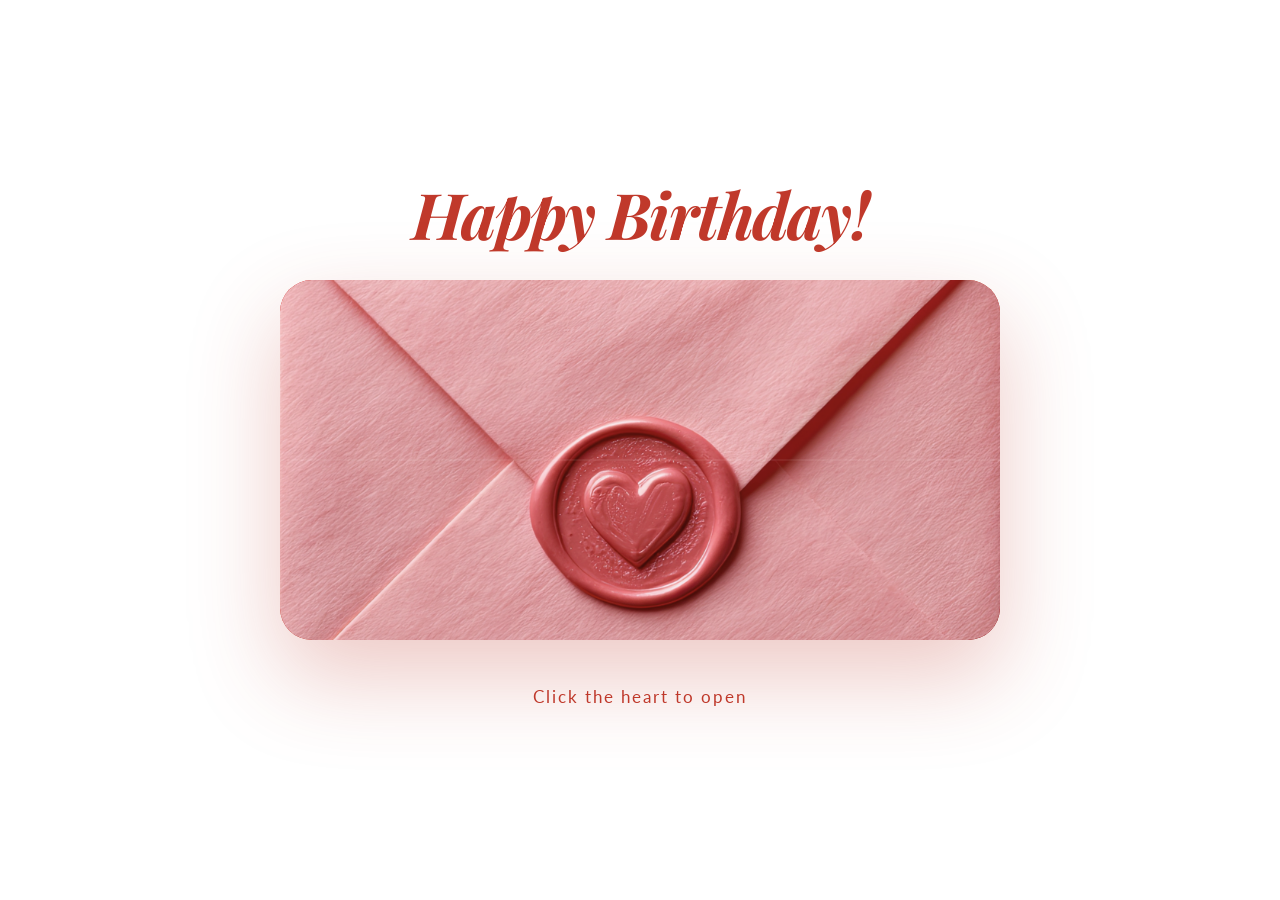
<file: index.html>
<!DOCTYPE html>
<html lang="id">
<head>
  <meta charset="UTF-8">
  <meta name="viewport" content="width=device-width, initial-scale=1.0">
  <title>Karina Aurel Naviezenia</title>
  <link rel="stylesheet" href="styles.css">
  <script src="scripts.js" defer></script>
</head>
<body>
  <div class="page" id="p1">
    <div class="page1-inner">
      <h1 class="page1-invite">Happy Birthday!</h1>
      <div class="page1-envelope-wrap">
        <div class="env-wrap" onclick="goToUrl('page2.html')">
          <div class="env-body">
            <img class="env-image" src="img/envelope.png" alt="Envelope" />
          </div>
        </div>
      </div>
      <div class="p1-hint">Click the heart to open</div>
    </div>
  </div>
</body>
</html>
</file>
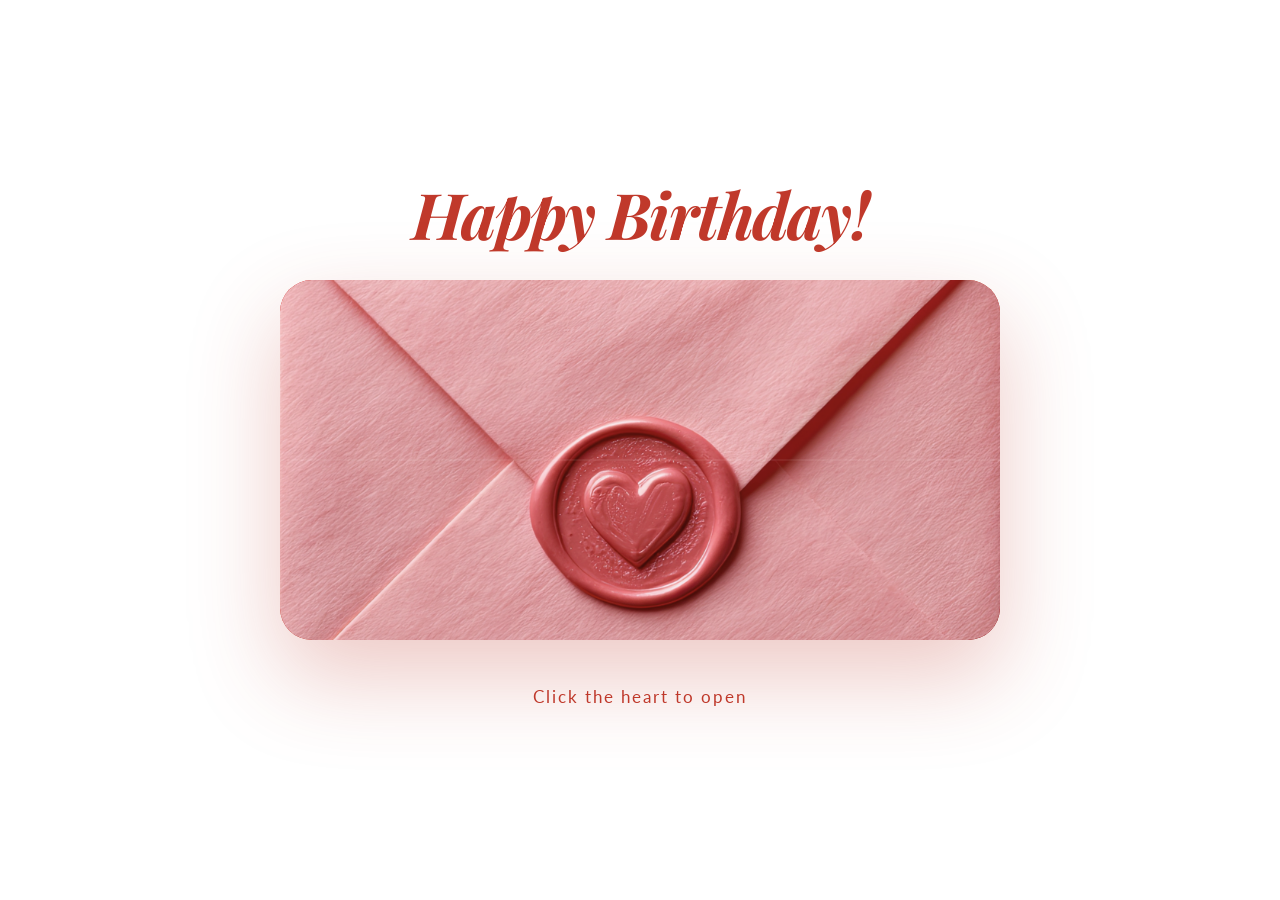
<file: page1.html>
<!DOCTYPE html>
<html lang="id">
<head>
  <meta charset="UTF-8">
  <meta name="viewport" content="width=device-width, initial-scale=1.0">
  <title>Envelope - Birthday Card</title>
  <link rel="stylesheet" href="styles.css">
  <script src="scripts.js" defer></script>
</head>
<body>
  <div class="page" id="p1">
    <div class="page1-inner">
      <h1 class="page1-invite">Happy Birthday!</h1>
      <div class="page1-envelope-wrap">
        <div class="env-wrap" onclick="goToUrl('page2.html')">
          <div class="env-body">
            <img class="env-image" src="img/envelope.png" alt="Envelope" />
          </div>
        </div>
      </div>
      <div class="p1-hint">Click the heart to open</div>
    </div>
  </div>
</body>
</html>
</file>
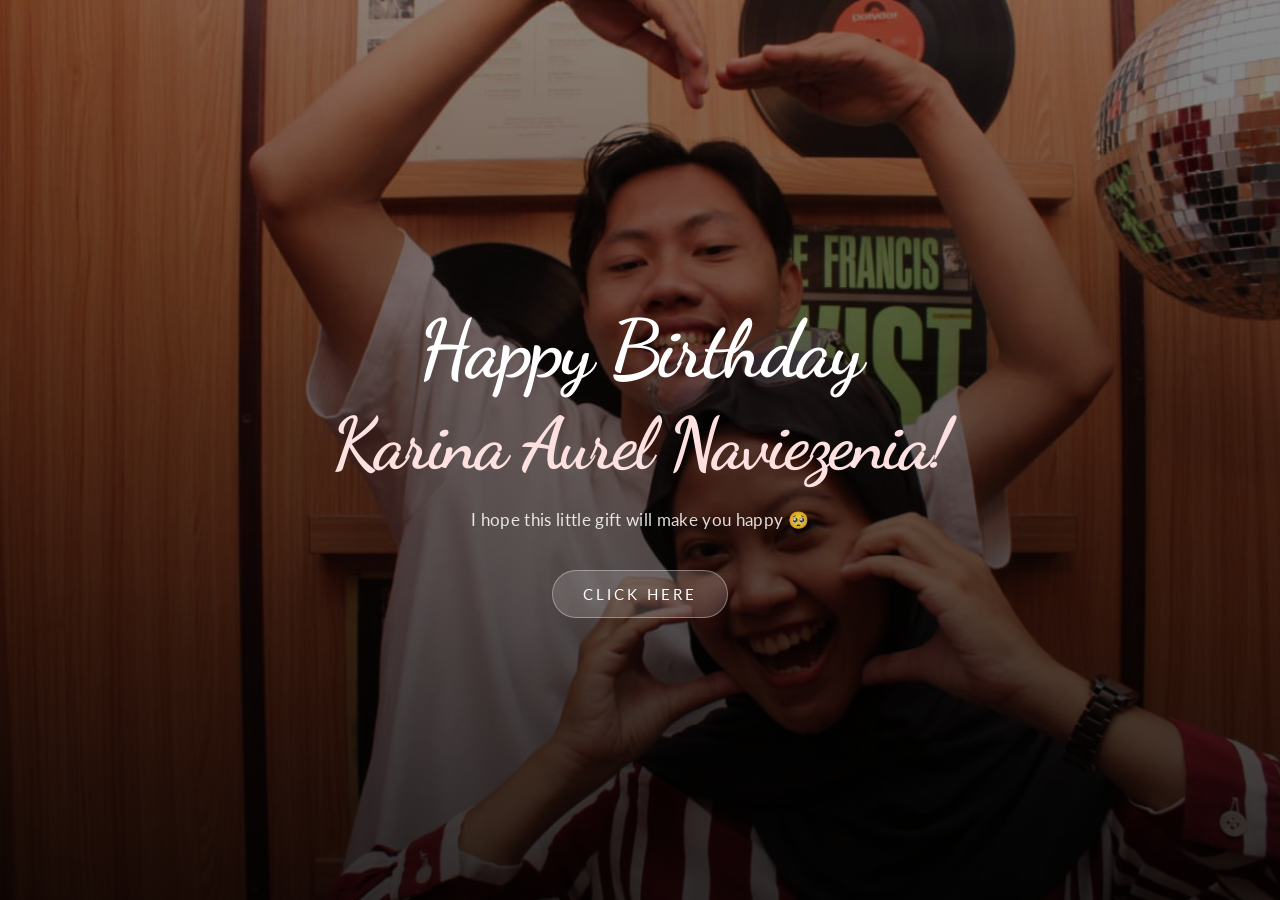
<file: page2.html>
<!DOCTYPE html>
<html lang="id">
<head>
  <meta charset="UTF-8">
  <meta name="viewport" content="width=device-width, initial-scale=1.0">
  <title>Karina Aurel Naviezenia</title>
  <link rel="stylesheet" href="styles.css">
  <script src="scripts.js" defer></script>
</head>
<body>
  <div class="page" id="p2">
    <div class="p2-bg"></div>
    <div class="p2-overlay"></div>
    <div class="content-wrapper">
      <div class="page-main">
        <div class="p2-cnt">
          <div class="p2-hbd">Happy Birthday <span class="p2-name">Karina Aurel Naviezenia!</span></div>
          <div class="p2-sub">I hope this little gift will make you happy 🥺</div>
          <div class="p2-btn" onclick="goToUrl('page3.html')">Click here</div>
        </div>
      </div>
    </div>
  </div>
</body>
</html>
</file>
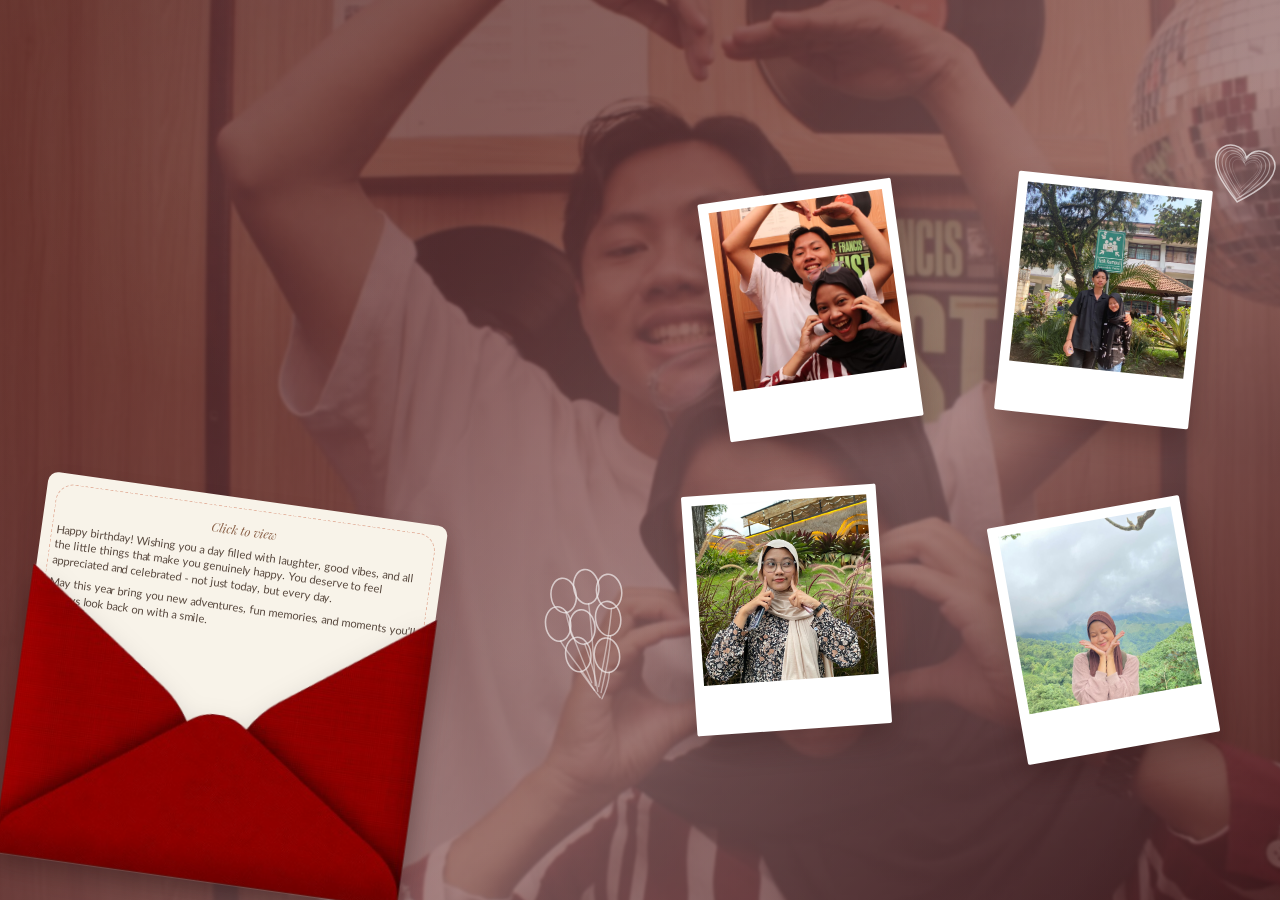
<file: page4.html>
<!DOCTYPE html>
<html lang="id">
<head>
  <meta charset="UTF-8">
  <meta name="viewport" content="width=device-width, initial-scale=1.0">
  <title>Karina Aurel Naviezenia</title>
  <link rel="stylesheet" href="styles.css">
  <script src="scripts.js" defer></script>
</head>
<body>
  <div class="page" id="p4">
    <div class="p4-bg-photo" aria-hidden="true"></div>
    <div class="p4-overlay" aria-hidden="true"></div>
    <div class="p4-doodle p4-doodle-heart" aria-hidden="true">
      <svg viewBox="0 0 120 120" width="100%" height="100%">

        <!-- line 1 -->
        <path
          d="M60 96C24 66 14 52 14 35C14 22 24 12 38 12C48 12 56 18 60 27C64 18 72 12 82 12C96 12 106 22 106 35C106 52 96 66 60 96Z"
          fill="none"
          stroke="rgba(255,255,255,.72)"
          stroke-width="2.4"
          stroke-linecap="round"
        />

        <!-- line 2 -->
        <path
          d="M58 92C28 64 18 50 18 36C18 25 26 16 38 16C47 16 54 20 58 28C62 20 69 16 78 16C90 16 98 25 98 36C98 50 90 64 58 92Z"
          fill="none"
          stroke="rgba(255,255,255,.45)"
          stroke-width="1.8"
          stroke-linecap="round"
        />

        <!-- line 3 -->
        <path
          d="M63 88C34 62 24 48 24 36C24 28 30 20 39 20C47 20 53 24 58 32C63 24 69 20 77 20C86 20 92 28 92 36C92 48 84 62 63 88Z"
          fill="none"
          stroke="rgba(255,255,255,.38)"
          stroke-width="1.6"
          stroke-linecap="round"
        />

        <!-- line 4 -->
        <path
          d="M61 83C37 59 30 48 30 38C30 31 35 24 42 24C49 24 54 28 58 35C62 28 67 24 74 24C81 24 86 31 86 38C86 48 79 58 61 83Z"
          fill="none"
          stroke="rgba(255,255,255,.32)"
          stroke-width="1.4"
          stroke-linecap="round"
        />

        <!-- line 5 -->
        <path
          d="M64 78C42 56 36 46 36 39C36 33 40 28 46 28C51 28 56 31 60 37C64 31 69 28 74 28C80 28 84 33 84 39C84 46 78 56 64 78Z"
          fill="none"
          stroke="rgba(255,255,255,.26)"
          stroke-width="1.2"
          stroke-linecap="round"
        />

        <!-- line 6 -->
        <path
          d="M62 73C45 54 41 46 41 40C41 35 45 31 50 31C54 31 58 34 61 39C64 34 68 31 72 31C77 31 81 35 81 40C81 46 75 54 62 73Z"
          fill="none"
          stroke="rgba(255,255,255,.20)"
          stroke-width="1"
          stroke-linecap="round"
        />

      </svg>
    </div>
    <div class="p4-doodle p4-doodle-balloons" aria-hidden="true">
      <svg viewBox="0 0 140 180" width="100%" height="100%">
        
        <!-- balloons -->
        <ellipse cx="40" cy="35" rx="16" ry="22" fill="none" stroke="rgba(255,255,255,.72)" stroke-width="2"/>
        <ellipse cx="70" cy="28" rx="16" ry="22" fill="none" stroke="rgba(255,255,255,.72)" stroke-width="2"/>
        <ellipse cx="98" cy="38" rx="16" ry="22" fill="none" stroke="rgba(255,255,255,.72)" stroke-width="2"/>
        <ellipse cx="28" cy="70" rx="16" ry="22" fill="none" stroke="rgba(255,255,255,.72)" stroke-width="2"/>
        <ellipse cx="58" cy="78" rx="16" ry="22" fill="none" stroke="rgba(255,255,255,.72)" stroke-width="2"/>
        <ellipse cx="92" cy="72" rx="16" ry="22" fill="none" stroke="rgba(255,255,255,.72)" stroke-width="2"/>
        <ellipse cx="48" cy="112" rx="16" ry="22" fill="none" stroke="rgba(255,255,255,.72)" stroke-width="2"/>
        <ellipse cx="84" cy="118" rx="16" ry="22" fill="none" stroke="rgba(255,255,255,.72)" stroke-width="2"/>

        <!-- strings -->
        <path d="M40 56C40 76 48 100 60 150" stroke="rgba(255,255,255,.55)" stroke-width="1.8" fill="none" stroke-linecap="round"/>
        <path d="M70 50C70 78 68 102 64 154" stroke="rgba(255,255,255,.55)" stroke-width="1.8" fill="none" stroke-linecap="round"/>
        <path d="M98 60C92 88 84 112 68 156" stroke="rgba(255,255,255,.55)" stroke-width="1.8" fill="none" stroke-linecap="round"/>
        <path d="M28 92C36 112 48 126 62 160" stroke="rgba(255,255,255,.55)" stroke-width="1.8" fill="none" stroke-linecap="round"/>
        <path d="M58 100C62 120 66 134 66 162" stroke="rgba(255,255,255,.55)" stroke-width="1.8" fill="none" stroke-linecap="round"/>
        <path d="M92 94C88 116 82 132 70 164" stroke="rgba(255,255,255,.55)" stroke-width="1.8" fill="none" stroke-linecap="round"/>
        <path d="M48 134C54 146 58 154 68 170" stroke="rgba(255,255,255,.55)" stroke-width="1.8" fill="none" stroke-linecap="round"/>
        <path d="M84 140C82 150 78 160 70 172" stroke="rgba(255,255,255,.55)" stroke-width="1.8" fill="none" stroke-linecap="round"/>

      </svg>
    </div>

    <div class="content-wrapper p4-wrapper">
      <div class="p4-stage">
        <div class="p4-envelope-stack">
          <div class="p4-paper" onclick="goToPage8()">
            <div class="p4-paper-accent" aria-hidden="true"></div>
            <div class="p4-paper-title">Click to view</div>
            <div class="p4-paper-body">
              <p>Happy birthday! Wishing you a day filled with laughter, good vibes, and all the little things that make you genuinely happy. You deserve to feel appreciated and celebrated - not just today, but every day.</p>
              <p>May this year bring you new adventures, fun memories, and moments you'll always look back on with a smile.</p>
            </div>
          </div>
          <img class="p4-envelope" src="img/envelope4.png" alt="" aria-hidden="true">
        </div>

        <div class="p4-polaroid p4-polaroid-1">
          <img src="img/Fotobg.jpeg" alt="" aria-hidden="true">
        </div>
        <div class="p4-polaroid p4-polaroid-2">
          <img src="img/karin8.png" alt="" aria-hidden="true">
        </div>
        <div class="p4-polaroid p4-polaroid-3">
          <img src="img/karin2.png" alt="" aria-hidden="true">
        </div>
        <div class="p4-polaroid p4-polaroid-4">
          <img src="img/karin4.jpeg" alt="" aria-hidden="true">
        </div>

      </div>
    </div>
  </div>
</body>
</html>
</file>
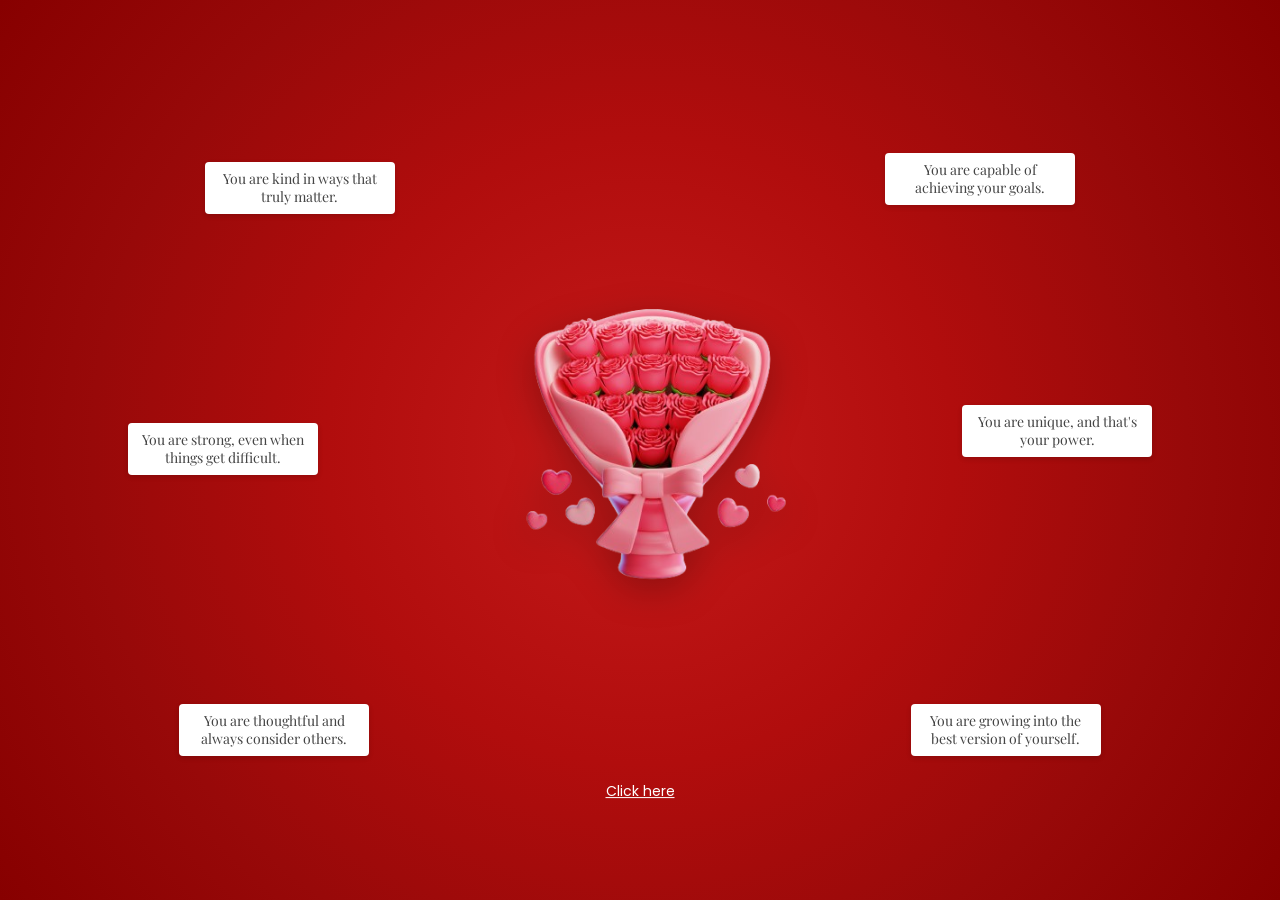
<file: page5.html>
<!DOCTYPE html>
<html lang="id">
<head>
  <meta charset="UTF-8">
  <meta name="viewport" content="width=device-width, initial-scale=1.0">
  <title>Karina Aurel Naviezenia</title> 

  <link rel="preconnect" href="https://fonts.googleapis.com">
  <link rel="preconnect" href="https://fonts.gstatic.com" crossorigin>

  <link href="https://fonts.googleapis.com/css2?family=Dancing+Script:wght@700&family=Playfair+Display:wght@500&family=Poppins:wght@300;400;500&display=swap" rel="stylesheet">

  <link rel="stylesheet" href="styles.css">
</head>
<body>

<div class="flower-page">

  <!-- kiri atas -->
  <div class="quote q1">
    You are kind in ways that truly matter.
  </div>

  <!-- kiri tengah -->
  <div class="quote q2">
    You are strong, even when things get difficult. 
  </div>

  <!-- kiri bawah -->
  <div class="quote q3">
    You are thoughtful and always consider others. 
  </div>

  <!-- kanan atas -->
  <div class="quote q4">
    You are capable of achieving your goals. 
  </div>

  <!-- kanan tengah -->
  <div class="quote q5">
    You are unique, and that's your power. 
  </div>

  <!-- kanan bawah -->
  <div class="quote q6">
    You are growing into the best version of yourself. 
  </div>

  <div class="flower-center">

    <img
      src="img/flower 1.png"
      alt="Sunflower"
      class="flower-image"
    >

    <a href="page3.html" class="flower-link">
      Click here
    </a>

  </div>

</div>

</body>
</html>
</file>
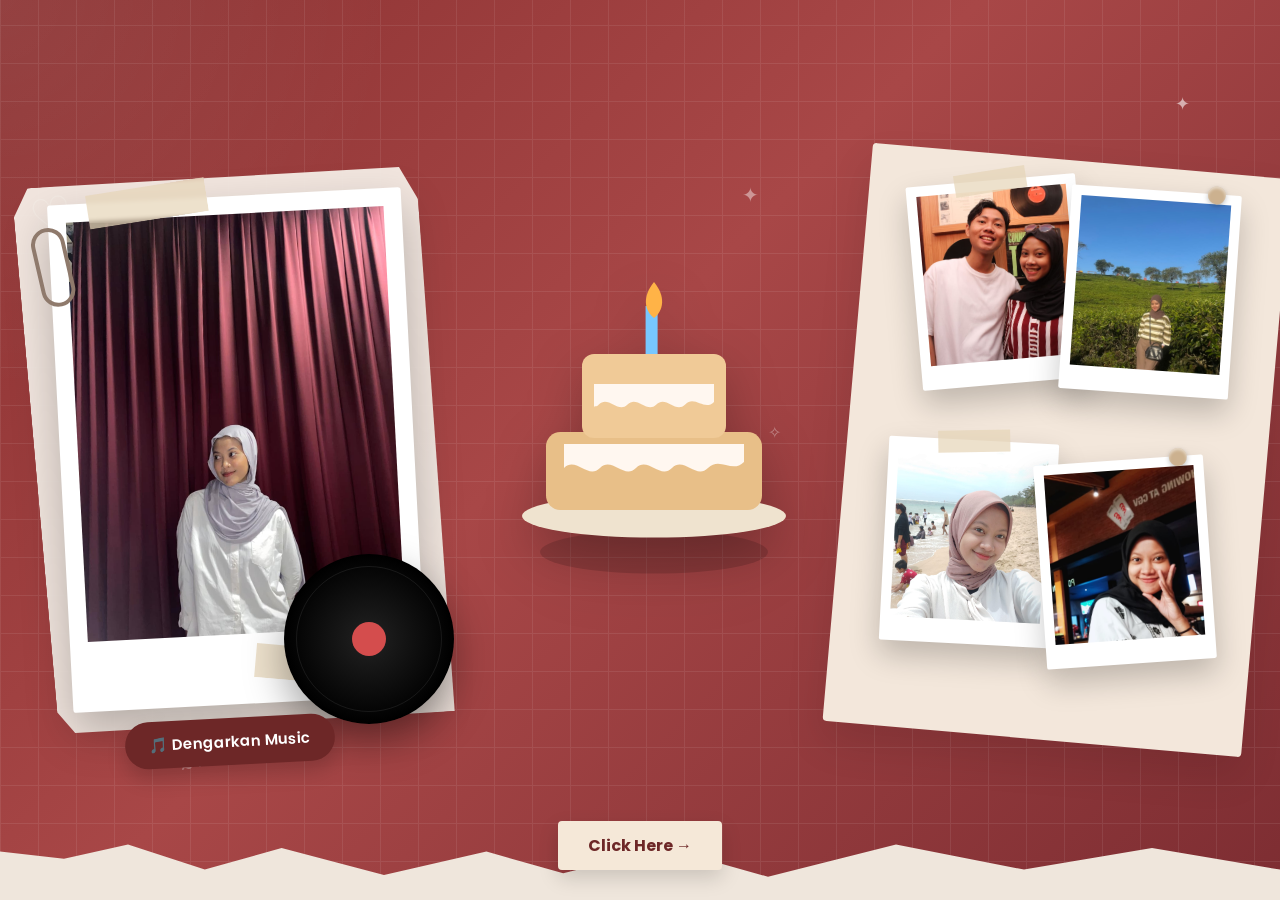
<file: page6.html>
<!DOCTYPE html>
<html lang="id">
<head>
<meta charset="UTF-8" />
<meta name="viewport" content="width=device-width, initial-scale=1.0"/>

<title>Karina Aurel Naviezenia</title> 

<link rel="preconnect" href="https://fonts.googleapis.com">
<link href="https://fonts.googleapis.com/css2?family=Poppins:wght@300;400;500;600&display=swap" rel="stylesheet">

<style>

/* =========================================
   RESET
========================================= */
*{
  margin:0;
  padding:0;
  box-sizing:border-box;
}

body{
  font-family:'Poppins',sans-serif;
  overflow:hidden;
}

/* =========================================
   PAGE
========================================= */
#p6{
  position:relative;
  min-height:100vh;
  overflow:hidden;

  background:
    linear-gradient(
      135deg,
      #8b3131 0%,
      #a84747 45%,
      #7d2d32 100%
    );
}

/* soft overlay */
#p6::before{
  content:'';
  position:absolute;
  inset:0;

  background:
    radial-gradient(
      circle at top left,
      rgba(255,255,255,.08),
      transparent 25%
    );

  pointer-events:none;
}

/* =========================================
   GRID BACKGROUND
========================================= */
.grid-bg{
  position:absolute;
  inset:0;

  opacity:.08;

  background-image:
    repeating-linear-gradient(
      0deg,
      #fff 0,
      #fff 1px,
      transparent 1px,
      transparent 38px
    ),
    repeating-linear-gradient(
      90deg,
      #fff 0,
      #fff 1px,
      transparent 1px,
      transparent 38px
    );
}

/* =========================================
   PAPER TEAR
========================================= */
.paper-tear{
  position:absolute;
  bottom:-2px;
  left:0;

  width:100%;
  height:180px;

  background:#efe6dc;

  clip-path:polygon(
    0 72%,
    5% 76%,
    10% 68%,
    16% 82%,
    22% 70%,
    30% 85%,
    38% 72%,
    44% 84%,
    52% 70%,
    60% 86%,
    70% 68%,
    80% 82%,
    90% 70%,
    100% 82%,
    100% 100%,
    0 100%
  );
}

/* =========================================
   MAIN LAYOUT
========================================= */
.p6-inner{
  position:relative;
  z-index:2;

  width:min(1400px,100%);
  min-height:100vh;

  margin:auto;
  padding:60px;

  display:flex;
  justify-content:space-between;
  align-items:center;
  gap:60px;
}

/* =========================================
   LEFT BIG PHOTO
========================================= */
.left-wrap{
  position:relative;
  width:500px;
}

/* torn paper */
.torn-paper{
  position:absolute;
  inset:-25px;

  background:#f6efe7;

  border-radius:8px;

  transform:rotate(-5deg);

  opacity:.95;

  clip-path:polygon(
    0 5%,
    4% 0,
    96% 2%,
    100% 8%,
    98% 100%,
    4% 98%,
    0 94%
  );
}

/* big polaroid */
.big-polaroid{
  position:relative;

  background:#fff;

  padding:18px 18px 70px;

  border-radius:3px;

  transform:rotate(-3deg);

  box-shadow:
    0 20px 45px rgba(0,0,0,.25);
}

.big-polaroid img{
  width:100%;
  height:420px;

  object-fit:cover;
  display:block;
}

/* paper tape */
.tape{
  position:absolute;

  width:120px;
  height:34px;

  background:
    rgba(230,214,185,.72);

  backdrop-filter:blur(2px);

  transform:rotate(-6deg);
}

.tape-1{
  left:40px;
  top:-14px;
}

.tape-2{
  right:50px;
  bottom:18px;
  transform:rotate(8deg);
}

/* paper clip */
.paper-clip{
  position:absolute;
  left:-14px;
  top:22px;

  width:34px;
  height:80px;

  border:4px solid #8f7a6c;
  border-radius:20px;

  transform:rotate(-10deg);
}

/* vinyl */
.vinyl{
  position:absolute;

  right:-40px;
  bottom:-20px;

  width:170px;
  height:170px;

  border-radius:50%;

  background:
    radial-gradient(circle,#222 0%,#000 70%);

  box-shadow:
    0 18px 40px rgba(0,0,0,.35);

  overflow:hidden;

  cursor:pointer;

  transition:.4s ease;
}

@keyframes spinVinyl{
  from{
    transform:rotate(0deg);
  }
  to{
    transform:rotate(360deg);
  }
}

.vinyl.playing{
  animation:spinVinyl 3s linear infinite;
}

.vinyl:hover{
  transform:
    scale(1.06)
    rotate(14deg);
}

.vinyl::before{
  content:'';

  position:absolute;
  inset:12px;

  border-radius:50%;

  border:1px solid rgba(255,255,255,.08);
}

.vinyl::after{
  content:'';

  position:absolute;
  left:50%;
  top:50%;

  width:34px;
  height:34px;

  border-radius:50%;

  background:#d44d4d;

  transform:translate(-50%,-50%);
}

.music-label{
  position:absolute;

  left:125px;      /* posisi di kiri vinyl */
  bottom:135px;     /* sejajar dengan vinyl */

  background:#6d2727;
  color:white;

  padding:12px 24px;

  border-radius:999px;

  font-size:15px;
  font-weight:600;

  transform:rotate(-3deg);

  z-index:30;

  cursor:pointer;

  box-shadow:
    0 10px 20px rgba(0,0,0,.18);

  transition:.3s ease;
}

.music-label:hover{
  transform:
    rotate(-4deg)
    translateY(-3px);
}

/* =========================================
   SVG CAKE
========================================= */

.center-wrap{
  position:relative;

  display:flex;
  align-items:center;
  justify-content:center;
}

.cake-svg{
  width:360px;

  filter:
    drop-shadow(0 18px 25px rgba(0,0,0,.25));
}

.cake-svg svg{
  width:100%;
  height:auto;
  display:block;
}

/* api berkedip */
.flame{
  transform-origin:center;
  animation:flicker .45s infinite alternate;
}

/* kue mengambang */
@keyframes floatCake{
  0%,100%{
    transform:translateY(0px);
  }

  50%{
    transform:translateY(-10px);
  }
}

/* api lilin */
@keyframes flicker{
  0%{
    transform:
      scale(1)
      rotate(-0.4deg);
  }

  100%{
    transform:
      scale(1)
      rotate(0.4deg);
  }
}

/* =========================================
   RIGHT STACK POLAROID
========================================= */
.right-wrap{
  position:relative;

  width:460px;
  height:640px;

  display:flex;
  align-items:center;
  justify-content:center;
}

/* paper background */
.stack-paper{
  position:absolute;

  width:420px;      /* diperbesar */
  height:580px;     /* diperbesar */

  background:#f3e7db;

  top:30px;         /* naik sedikit */

  border-radius:4px;

  transform:rotate(5deg);

  box-shadow:
    0 20px 40px rgba(0,0,0,.10);

  z-index:1;
}

/* polaroid */
.mini-pol{
  position:absolute;

  width:170px;

  background:#fff;

  padding:10px 10px 24px;

  border-radius:2px;

  box-shadow:
    0 14px 30px rgba(0,0,0,.22);

  transition:.35s ease;

  z-index:3;
}

.mini-pol:hover{
  transform:
    translateY(-10px)
    scale(1.03)
    rotate(var(--rot));

  box-shadow:
    0 22px 38px rgba(0,0,0,.28);
}

.mini-pol img{
  width:100%;
  height:170px;

  object-fit:cover;

  display:block;
}

/* =========================================
   POLAROID POSITION
========================================= */

.pol-1{
  --rot:-5deg;
  left:20px;
  top:50px;      /* sebelumnya 0 */
  transform:rotate(-5deg);
}

.pol-2{
  --rot:4deg;
  right:-15px;
  top:60px;      /* sebelumnya 10px */
  transform:rotate(4deg);
}

.pol-3{
  --rot:3deg;
  left:-10px;
  top:310px;     /* sebelumnya 260px */
  transform:rotate(3deg);
}

.pol-4{
  --rot:-4deg;
  right:10px;
  top:330px;     /* sebelumnya 280px */
  transform:rotate(-4deg);
}

/* tape */
.mini-tape{
  position:absolute;

  width:72px;
  height:22px;

  background:
    rgba(230,214,185,.72);

  top:-10px;
  left:50%;

  transform:
    translateX(-50%)
    rotate(-4deg);

  z-index:4;
}

/* pin */
.pin{
  position:absolute;

  width:18px;
  height:18px;

  border-radius:50%;

  background:#ccb18f;

  top:-8px;
  right:16px;

  box-shadow:
    inset 0 2px 3px rgba(255,255,255,.5),
    0 2px 5px rgba(0,0,0,.25);

  z-index:5;
}

/* =========================================
   DOODLES
========================================= */

.doodle{
  position:absolute;

  color:rgba(255,255,255,.75);

  pointer-events:none;

  z-index:2;
}

/* heart kiri */
.d1{
  left:30px;
  top:180px;

  font-size:48px;

  transform:rotate(-12deg);

  opacity:.7;
}

/* heart kanan */
.d2{
  right:25px;
  top:200px;

  font-size:42px;

  transform:rotate(15deg);

  opacity:.5;
}

/* stars */
.star{
  position:absolute;

  color:rgba(255,255,255,.72);

  z-index:2;
}

.s1{
  right:70px;
  top:280px;

  font-size:24px;

  opacity:.65;
}

.s2{
  right:90px;
  top:90px;

  font-size:18px;

  opacity:.8;
}

.s3{
  left:58%;
  top:180px;

  font-size:20px;

  opacity:.6;
}

.s4{
  left:60%;
  top:420px;

  font-size:16px;

  opacity:.5;
}

.scribble{
  position:absolute;

  left:180px;
  bottom:120px;

  color:rgba(255,255,255,.35);

  font-size:24px;

  letter-spacing:6px;

  transform:rotate(-8deg);

  z-index:1;
}

.next-page-btn{
    position: fixed;

    bottom: 30px;
    left: 50%;

    transform: translateX(-50%);

    background: #f5e8d8;

    color: #6d2727;

    padding: 12px 30px;

    text-decoration: none;

    font-weight: 700;

    border-radius: 4px;

    box-shadow: 0 8px 20px rgba(0,0,0,.15);

    transition: .3s;
    z-index: 99999;
}

.next-page-btn:hover{
    transform: translateX(-50%) rotate(-2deg) translateY(-4px);
}

/* =========================================
   MOBILE
========================================= */
@media(max-width:900px){

  body{
    overflow:auto;
  }

  .p6-inner{
    flex-direction:column;
    gap:70px;

    padding:70px 24px 180px;
  }

  .left-wrap,
  .right-wrap{
    width:100%;
    max-width:420px;
  }

  .big-polaroid img{
    height:320px;
  }

  .vinyl{
    width:130px;
    height:130px;
  }

  .center-wrap{
    transform:scale(.9);
  }

  .right-wrap{
    height:560px;
  }

  .mini-pol{
    width:150px;
  }

  .mini-pol img{
    height:150px;
  }
}

</style>
</head>

<body>

<div id="p6">

  <div class="grid-bg"></div>

  <div class="paper-tear"></div>

  <!-- doodles -->
  <div class="doodle d1">♡</div>
  <div class="doodle d2">↺</div>

  <div class="star s1">☆</div>
  <div class="star s2">✦</div>

  <div class="star s3">✦</div>
  <div class="star s4">✧</div>

  <div class="scribble">~~~~</div>

  <div class="p6-inner">

    <!-- =====================================
         LEFT
    ====================================== -->
    <div class="left-wrap">

      <div class="torn-paper"></div>

      <div class="big-polaroid">

        <div class="paper-clip"></div>

        <div class="tape tape-1"></div>
        <div class="tape tape-2"></div>

        <img
          src="img/karin11.jpeg"
          alt=""
        >

      </div>

      <div class="vinyl" onclick="toggleMusic()"></div>

    </div>

    <div class="music-label" onclick="toggleMusic()">
      🎵 Dengarkan Music
    </div>

    <!-- =====================================
         CENTER
    ====================================== -->
    <div class="center-wrap">
      <div class="cake-svg">

  <svg viewBox="0 0 300 300" xmlns="http://www.w3.org/2000/svg">

  <!-- shadow -->
  <ellipse cx="150"
           cy="235"
           rx="95"
           ry="18"
           fill="rgba(0,0,0,.15)"/>

  <!-- plate -->
  <ellipse cx="150"
           cy="205"
           rx="110"
           ry="18"
           fill="#efe3cf"/>

  <!-- bottom cake -->
  <rect x="60"
        y="135"
        width="180"
        height="65"
        rx="12"
        fill="#e8bf88"/>

  <!-- bottom frosting -->
  <path d="
    M75 145
    H225
    V160
    C215 170 205 155 195 165
    C185 175 175 155 165 165
    C155 175 145 155 135 165
    C125 175 115 155 105 165
    C95 175 85 155 75 165
    Z"
    fill="#fff7f0"/>

  <!-- top cake -->
  <rect x="90"
        y="70"
        width="120"
        height="70"
        rx="10"
        fill="#f0ca97"/>

  <!-- top frosting -->
  <path d="
    M100 95
    H200
    V110
    C192 118 184 104 176 112
    C168 120 160 104 152 112
    C144 120 136 104 128 112
    C120 120 112 104 104 112
    C102 115 100 112 100 115
    Z"
    fill="#fff7f0"/>

  <!-- candle -->
  <rect x="143"
        y="30"
        width="10"
        height="40"
        fill="#77c7ff"/>

  <!-- flame -->
<path class="flame"
      d="
      M150 10
      C160 22 158 34 150 40
      C142 34 140 22 150 10"
      fill="#ffb347"/>

</svg>

</div>

    </div>

    <!-- =====================================
         RIGHT
    ====================================== -->
    <div class="right-wrap">

      <div class="stack-paper"></div>

      <div class="mini-pol pol-1">
        <div class="mini-tape"></div>
        <img src="img/karin12.png">
      </div>

      <div class="mini-pol pol-2">
        <div class="pin"></div>
        <img src="img/karin13.png">
      </div>

      <div class="mini-pol pol-3">
        <div class="mini-tape"></div>
        <img src="img/karin14.png">
      </div>

      <div class="mini-pol pol-4">
        <div class="pin"></div>
        <img src="img/karin10.png">
      </div>

    </div>

  </div>

</div>

<a href="page3.html" class="next-page-btn">
    Click Here →
</a>

  <audio id="bgMusic">
    <source src="audio/Risk It All.mp3" type="audio/mpeg">
  </audio>

  <script>
    const music = document.getElementById("bgMusic");
    const vinyl = document.querySelector(".vinyl");

    function toggleMusic(){

      if(music.paused){

        music.play();

        vinyl.classList.add("playing");

      }else{

        music.pause();

        vinyl.classList.remove("playing");

      }

    }

    /* jika lagu selesai */
    music.addEventListener("ended", () => {
      vinyl.classList.remove("playing");
    });

    const label = document.querySelector(".music-label");

      function toggleMusic(){

        if(music.paused){

          music.play();
          vinyl.classList.add("playing");

          label.innerHTML = "⏸ Pause Music";

        }else{

          music.pause();
          vinyl.classList.remove("playing");

          label.innerHTML = "▶ Dengarkan music • Click me";
        }
      }
    </script>
</body>
</html>
</file>
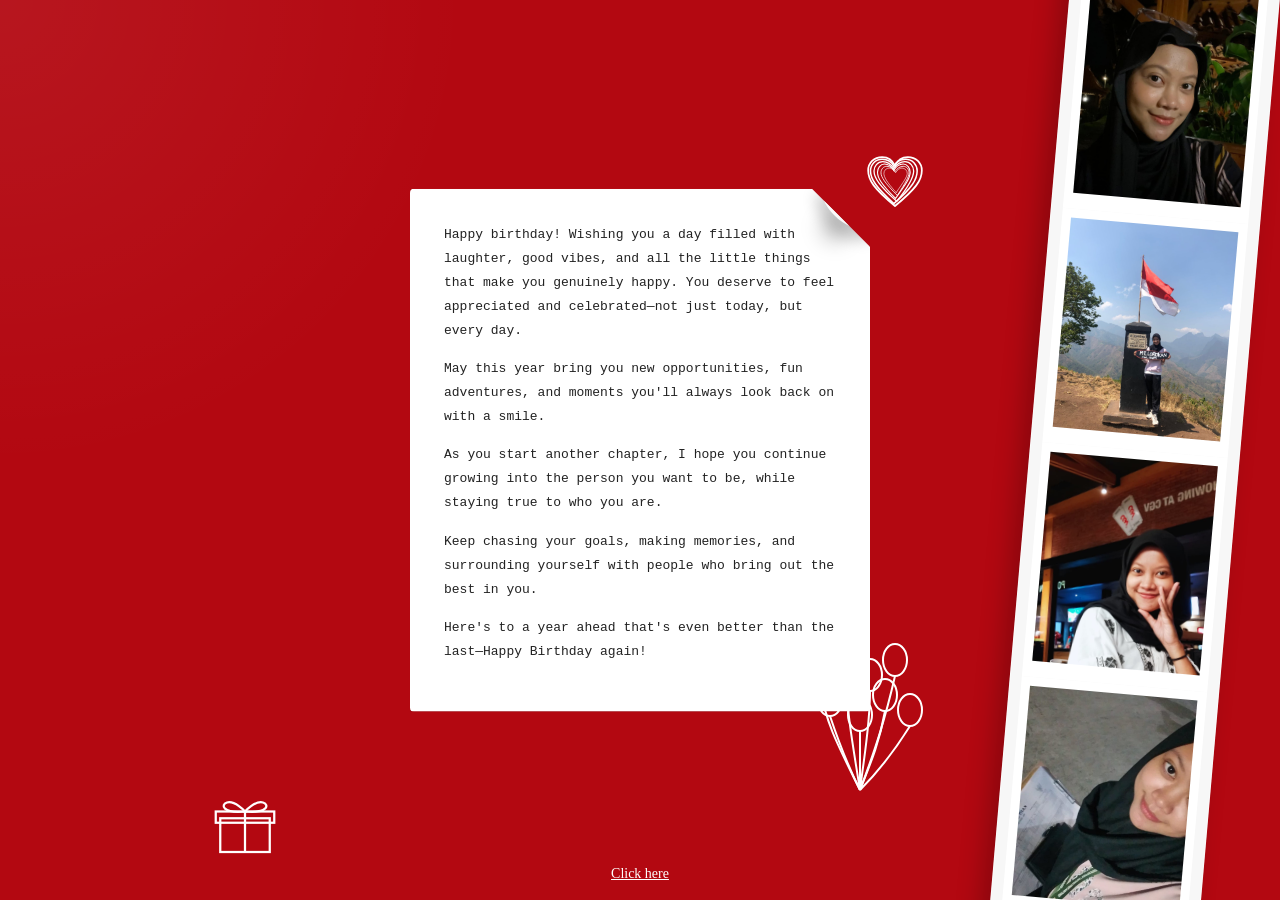
<file: page8.html>
<!DOCTYPE html>
<html lang="id">
<head>
  <meta charset="UTF-8">
  <meta name="viewport" content="width=device-width, initial-scale=1.0">
  <title>Karina Aurel Naviezenia</title>
  <link rel="stylesheet" href="styles.css">
  <script src="scripts.js" defer></script>
</head>
<body>
  <div class="page" id="p8">

    <!-- background -->
    <div class="p8-bg"></div>

    <!-- doodle kiri bawah -->
    <div class="p8-gift">
      <svg viewBox="0 0 80 80">
        <rect x="18" y="34" width="44" height="30"/>
        <rect x="14" y="28" width="52" height="10"/>
        <line x1="40" y1="28" x2="40" y2="64"/>
        <path d="M40 28C40 28 31 18 24 20C18 22 20 30 40 28Z"/>
        <path d="M40 28C40 28 49 18 56 20C62 22 60 30 40 28Z"/>
      </svg>
    </div>

    <!-- doodle heart -->
    <div class="p8-heart">
      <svg viewBox="0 0 120 120">

        <path d="M60 96C24 66 14 52 14 35C14 22 24 12 38 12C48 12 56 18 60 27C64 18 72 12 82 12C96 12 106 22 106 35C106 52 96 66 60 96Z"/>

        <path d="M58 92C28 64 18 50 18 36C18 25 26 16 38 16C47 16 54 20 58 28C62 20 69 16 78 16C90 16 98 25 98 36C98 50 90 64 58 92Z"/>

        <path d="M63 88C34 62 24 48 24 36C24 28 30 20 39 20C47 20 53 24 58 32C63 24 69 20 77 20C86 20 92 28 92 36C92 48 84 62 63 88Z"/>

        <path d="M61 83C37 59 30 48 30 38C30 31 35 24 42 24C49 24 54 28 58 35C62 28 67 24 74 24C81 24 86 31 86 38C86 48 79 58 61 83Z"/>

        <path d="M64 78C42 56 36 46 36 39C36 33 40 28 46 28C51 28 56 31 60 37C64 31 69 28 74 28C80 28 84 33 84 39C84 46 78 56 64 78Z"/>

        <path d="M62 73C45 54 41 46 41 40C41 35 45 31 50 31C54 31 58 34 61 39C64 34 68 31 72 31C77 31 81 35 81 40C81 46 75 54 62 73Z"/>

      </svg>
    </div>

    <!-- doodle balloons -->
    <div class="p8-balloons">
      <svg viewBox="0 0 140 180">

        <!-- balloons -->
        <ellipse cx="30" cy="40" rx="12" ry="16"/>
        <ellipse cx="55" cy="25" rx="12" ry="16"/>
        <ellipse cx="80" cy="45" rx="12" ry="16"/>
        <ellipse cx="105" cy="30" rx="12" ry="16"/>

        <ellipse cx="40" cy="70" rx="12" ry="16"/>
        <ellipse cx="70" cy="85" rx="12" ry="16"/>
        <ellipse cx="95" cy="65" rx="12" ry="16"/>
        <ellipse cx="120" cy="80" rx="12" ry="16"/>

        <!-- strings -->
        <path d="M30 56C35 90 45 110 70 160"/>
        <path d="M55 41C58 90 62 110 70 160"/>
        <path d="M80 61C80 95 75 120 70 160"/>
        <path d="M105 46C95 90 85 120 70 160"/>

        <path d="M40 86C48 110 55 130 70 160"/>
        <path d="M70 101C70 120 70 140 70 160"/>
        <path d="M95 81C90 110 82 130 70 160"/>
        <path d="M120 96C105 120 90 140 70 160"/>

      </svg>
    </div>

    <!-- paper -->
    <div class="p8-paper">

      <div class="p8-paper-text">

        <p>
          Happy birthday! Wishing you a day filled with laughter,
          good vibes, and all the little things that make you
          genuinely happy. You deserve to feel appreciated and
          celebrated—not just today, but every day.
        </p>

        <p>
          May this year bring you new opportunities,
          fun adventures, and moments you'll always
          look back on with a smile.
        </p>

        <p>
          As you start another chapter, I hope you
          continue growing into the person you want
          to be, while staying true to who you are.
        </p>

        <p>
          Keep chasing your goals,
          making memories, and surrounding
          yourself with people who bring out the
          best in you.
        </p>

        <p>
          Here's to a year ahead that's even
          better than the last—Happy
          Birthday again!
        </p>
      </div>
    </div>

    <!-- right photos -->
    <div class="p8-side-photos">

      <div class="p8-photo rotate1">
        <img src="img/karin6.png">
      </div>

      <div class="p8-photo rotate2">
        <img src="img/karin9.png">
      </div>

      <div class="p8-photo rotate3">
        <img src="img/karin10.png">
      </div>

      <div class="p8-photo rotate4">
        <img src="img/karin7.png">
      </div>

    </div>

    <!-- click -->
    <div class="p8-click" onclick="window.location.href='page3.html'">
      Click here
    </div>

  </div>
</body>
</html>
</file>
<file: styles.css>
@import url('https://fonts.googleapis.com/css2?family=Dancing+Script:wght@400;600;700&family=Playfair+Display:ital,wght@0,400;1,400;1,700&family=Lato:wght@300;400;700&family=Caveat:wght@400;600&display=swap');

*{margin:0;padding:0;box-sizing:border-box;}
body{font-family:'Lato',sans-serif;background:#111;color:#fff;min-height:100vh;}
html,body{height:100%;}
img,svg{display:block;max-width:100%;}
button,a{font:inherit;}

.app{width:100%;min-height:100vh;position:relative;}
.section-center{width:min(1120px,calc(100% - 40px));margin:0 auto;padding:32px 0;}
.home-hero{text-align:center;padding:48px 0;}
.home-hero h1{font-family:'Dancing Script',cursive;font-size:4rem;color:#f5c6c7;letter-spacing:1px;}
.home-hero p{max-width:700px;margin:16px auto 0;font-size:1rem;line-height:1.75;color:#f8f0f0;opacity:.82;}
.home-grid{display:grid;grid-template-columns:repeat(auto-fit,minmax(220px,1fr));gap:18px;margin-top:36px;}
.home-card{background:linear-gradient(135deg,#411111,#7b1f1f);border:1px solid rgba(255,255,255,.08);border-radius:18px;box-shadow:0 18px 40px rgba(0,0,0,.35);padding:28px 22px;cursor:pointer;transition:transform .24s ease,box-shadow .24s ease;min-height:220px;display:flex;flex-direction:column;justify-content:space-between;}
.home-card:hover{transform:translateY(-6px);box-shadow:0 28px 48px rgba(0,0,0,.45);}
.home-card h2{font-family:'Dancing Script',cursive;font-size:1.85rem;color:#ffe5e5;margin-bottom:14px;}
.home-card p{font-size:.96rem;line-height:1.7;color:#f4e9e9;opacity:.9;}
.home-card span{display:inline-block;margin-top:16px;font-size:.82rem;color:#f5d6d7;text-transform:uppercase;letter-spacing:1.4px;}
.nav-links{display:flex;flex-wrap:wrap;gap:14px;justify-content:center;margin-top:40px;}
.nav-links a{display:inline-flex;align-items:center;justify-content:center;min-width:140px;padding:14px 18px;border-radius:999px;background:rgba(255,255,255,.08);color:#fff;text-decoration:none;border:1px solid rgba(255,255,255,.12);transition:transform .2s ease,background .2s ease;}
.nav-links a:hover{transform:translateY(-2px);background:rgba(255,255,255,.12);}

.page{width:100%;min-height:100vh;position:relative;background:#000;overflow:hidden;}
.content-wrapper{width:min(1120px,calc(100% - 40px));margin:0 auto;padding:36px 0;position:relative;}
.page-header{display:flex;flex-wrap:wrap;justify-content:space-between;align-items:center;gap:10px;margin-bottom:28px;}
.page-header h1{font-family:'Dancing Script',cursive;font-size:3rem;color:#ffe5e5;}
.page-header .page-nav{display:flex;gap:12px;flex-wrap:wrap;}
.page-header .page-nav button{cursor:pointer;border:none;background:rgba(255,255,255,.1);color:#fff;padding:10px 14px;border-radius:999px;transition:background .2s ease;}
.page-header .page-nav button:hover{background:rgba(255,255,255,.15);}

.page-main{position:relative;display:flex;flex-direction:column;align-items:center;gap:28px;}
.page-text{max-width:760px;text-align:center;}
.page-text p{font-size:1rem;line-height:1.8;color:#f7f1f1;}
.page-text .small{font-size:.92rem;opacity:.78;color:#ddd;}

.hidden{display:none!important;}

/* PAGE 1: Envelope */
#p1{min-height:100vh;background:#fff;display:flex;align-items:center;justify-content:center;padding:60px 20px;}
.page1-inner{position:relative;width:min(1060px,100%);padding:34px 26px 42px;display:flex;flex-direction:column;align-items:center;gap:36px;background:transparent;}
.page1-invite{font-family:'Playfair Display',serif;font-size:min(5.8rem,clamp(3.8rem,5vw,5.8rem));font-style:italic;color:#c0392b;text-align:center;margin:0;line-height:.92;letter-spacing:-.03em;text-transform:none;}
.page1-envelope-wrap{display:flex;justify-content:center;margin-bottom:0;width:100%;}
.env-wrap{position:relative;width:min(720px,100%);height:360px;cursor:pointer;perspective:900px;transition:transform .3s ease;}
.env-wrap:hover{transform:translateY(-10px);}
.env-body{width:100%;height:100%;background:linear-gradient(145deg,#d32f2f,#c0392b 55%,#8b0000);border-radius:32px;position:relative;box-shadow:0 36px 90px rgba(192,57,43,.28);overflow:hidden;border:none;}
.env-body::before{content:'';position:absolute;inset:0;background:radial-gradient(circle at 25% 20%,rgba(255,255,255,.12),transparent 28%),linear-gradient(180deg,rgba(255,255,255,.08),transparent 55%);}
.env-body::after{content:'';position:absolute;left:0;right:0;top:50%;height:1px;background:rgba(255,255,255,.12);transform:translateY(-50%);}
.env-image{position:absolute;inset:0;width:100%;height:100%;object-fit:cover;display:block;border-radius:32px;opacity:.95;filter:none;}
.env-love{position:absolute;top:52%;left:44%;width:120px;height:120px;transform:translate(-50%,-50%);object-fit:contain;pointer-events:none;animation:floatY 3s ease-in-out infinite;filter:brightness(0) saturate(100%) invert(9%) sepia(97%) saturate(5000%) hue-rotate(-10deg) brightness(1.05);z-index:5;}
.p1-hint{font-size:1.05rem;color:#c0392b;text-align:center;letter-spacing:.12em;margin-top:10px;}

/* PAGE 2: Couple photo */
#p2{height:100vh;position:relative;overflow:hidden;}
.p2-bg{position:absolute;inset:0;background-image:url('img/Fotobg.jpeg');background-position:center center;background-repeat:no-repeat;background-size:cover;filter:brightness(.72);}
.p2-overlay{position:absolute;inset:0;background:linear-gradient(180deg,rgba(0,0,0,.25) 0%,rgba(0,0,0,.5) 65%,rgba(0,0,0,.72) 100%);}
.p2-cnt{position:relative;z-index:2;max-width:920px;margin:0 auto;padding:35px 24px 80px;text-align:center;}
.p2-hbd{font-family:'Dancing Script',cursive;font-size:min(5rem,clamp(4rem,7vw,6rem));font-weight:700;color:#fff;line-height:1.02;letter-spacing:-.03em;margin:0;}
.p2-name{display:block;font-family:'Dancing Script',cursive;font-size:min(4.5rem,clamp(3rem,6vw,5rem));color:#fde1e1;margin-top:.25em;}
.p2-sub{font-family:'Lato',sans-serif;font-size:1.05rem;color:rgba(255,255,255,.86);max-width:680px;margin:24px auto 0;line-height:1.7;letter-spacing:.02em;}
.p2-btn{display:inline-flex;margin-top:36px;padding:14px 30px;border-radius:999px;background:rgba(255,255,255,.15);border:1px solid rgba(255,255,255,.35);color:#fff;font-family:'Lato',sans-serif;font-size:.95rem;letter-spacing:.2em;text-transform:uppercase;cursor:pointer;transition:transform .2s ease,background .2s ease;}
.p2-btn:hover{transform:translateY(-2px);background:rgba(255,255,255,.25);}
.page-main{position:relative;min-height:100vh;display:flex;align-items:center;justify-content:center;}

/* PAGE 3: These are for you */
#p3{
  background:linear-gradient(180deg,#8e0711 0%,#ab0b18 56%,#8d0712 100%);
  min-height:100vh;
  position:relative;
  display:flex;
  flex-direction:column;
  align-items:center;
  justify-content:center;
  padding-top:0;
  padding-bottom:0;
  gap:24px;
  overflow:hidden;
}
#p3::before{
  content:'';
  position:absolute;
  inset:0;
  background:
    radial-gradient(circle at 18% 12%,rgba(255,255,255,.07),transparent 18%),
    radial-gradient(circle at 82% 20%,rgba(255,255,255,.05),transparent 14%),
    linear-gradient(180deg,rgba(255,255,255,.05),transparent 18%);
  pointer-events:none;
}
#p3 .page-main{
  min-height:auto;
  padding:0;
  justify-content:center;
}
.p3-title{
  font-family:'Playfair Display',serif;
  font-style:italic;
  font-size:clamp(42px,5vw,72px);
  font-weight:400;
  color:#fff;
  text-align:center;
  position:relative;
  z-index:2;
  margin-bottom:0;
  margin-top:0;
  transform:translateY(-40px);
  text-shadow:0 2px 6px rgba(0,0,0,.15);
  letter-spacing:-.02em;
}
.p3-row{
  display:flex;
  gap:clamp(36px,6vw,96px);
  align-items:flex-start;
  justify-content:center;
  position:relative;
  z-index:2;
  flex-wrap:nowrap;
  padding:0 20px;
  width:min(1500px,100%);
  overflow:hidden;
}
.p3-item{
  display:flex;
  flex-direction:column;
  align-items:center;
  gap:0;
  cursor:pointer;
  transition:transform .28s ease;
  position:relative;
  flex:0 0 auto;
  width:clamp(220px,24vw,360px);
  height:230px;
  justify-content:flex-start;
  padding-bottom:0;
  align-self:flex-start;
}
.p3-item:hover{transform:translateY(-10px) scale(1.01);}
.p3-art-frame{
  position:absolute;
  left:50%;
  top:0;
  transform:translateX(-50%);
  width:100%;
  height:150px;
  display:flex;
  align-items:flex-start;
  justify-content:center;
  overflow:visible;
}
.p3-art-img{
  width:auto;
  height:auto;
  object-fit:contain;
  display:block;
  filter:none;
  transform:none;
}
.p3-art-img-envelope{
  width:220px;
  height:220px;
  object-fit:contain;
  transform:none;
  margin:0 auto;
}
.p3-art-frame-envelope{
  height:150px;
}
.p3-art-frame-flower{
  height:150px;
}
.p3-art-frame-cake{
  height:150px;
}
.p3-art-img-flower{
  width:auto;
  height:auto;
  object-fit:contain;
  transform:scale(1.65);
  transform-origin:center center;
}
.p3-art-img-cake{
  width:auto;
  height:auto;
  object-fit:contain;
  transform:scale(1.5);
  transform-origin:center center;
}

/* Envelope */
.p3-envelope-body{
  position:absolute;
  left:22px;
  right:22px;
  top:58px;
  height:110px;
  background:#f6f7fb;
  border-radius:4px;
  transform:rotate(-2deg);
  box-shadow:0 8px 20px rgba(0,0,0,.16);
}
.p3-envelope-body::before,
.p3-envelope-body::after{
  content:'';
  position:absolute;
  top:0;
  width:50%;
  height:100%;
  border-top:2px solid rgba(197,204,218,.7);
}
.p3-envelope-body::before{
  left:0;
  transform:skewY(-26deg);
  transform-origin:top left;
}
.p3-envelope-body::after{
  right:0;
  transform:skewY(26deg);
  transform-origin:top right;
}
.p3-envelope-flap-left,
.p3-envelope-flap-right,
.p3-envelope-top{
  position:absolute;
  left:22px;
  right:22px;
  top:58px;
  height:110px;
  pointer-events:none;
}
.p3-envelope-flap-left{
  clip-path:polygon(0 0,50% 58%,50% 100%,0 100%);
  background:linear-gradient(135deg,rgba(186,194,209,.25),transparent 65%);
  transform:rotate(-2deg);
}
.p3-envelope-flap-right{
  clip-path:polygon(100% 0,50% 58%,50% 100%,100% 100%);
  background:linear-gradient(225deg,rgba(186,194,209,.22),transparent 65%);
  transform:rotate(-2deg);
}
.p3-envelope-top{
  clip-path:polygon(0 0,50% 52%,100% 0,100% 14%,50% 68%,0 14%);
  background:#eef2f9;
  transform:rotate(-2deg);
}
.p3-seal{
  position:absolute;
  left:50%;
  top:102px;
  width:34px;
  height:34px;
  border-radius:50%;
  transform:translateX(-50%);
  background:radial-gradient(circle at 35% 35%,#ff725d 0%,#d91915 58%,#9c0a0a 100%);
  border:3px solid #ef9a97;
  box-shadow:0 4px 8px rgba(0,0,0,.16);
}

/* Bouquet */
.p3-bouquet-stem{
  position:absolute;
  left:50%;
  bottom:28px;
  width:18px;
  height:54px;
  background:linear-gradient(180deg,#d7b79f 0%,#f0dcc9 100%);
  transform:translateX(-50%);
  border-radius:0 0 16px 16px;
}
.p3-bouquet-wrap{
  position:absolute;
  left:44px;
  right:44px;
  bottom:34px;
  height:128px;
  background:
    radial-gradient(circle at 18% 18%,#fff 0 4px,transparent 4px),
    radial-gradient(circle at 52% 28%,#fff 0 4px,transparent 4px),
    radial-gradient(circle at 80% 16%,#fff 0 4px,transparent 4px),
    linear-gradient(180deg,#fff 0%,#fff 100%);
  clip-path:polygon(18% 0,82% 0,98% 78%,50% 100%,2% 78%);
  transform:rotate(-4deg);
  box-shadow:0 8px 18px rgba(0,0,0,.14);
}
.p3-bouquet-wrap::before{
  content:'';
  position:absolute;
  inset:0;
  background:
    radial-gradient(circle at 16% 18%,#d61f31 0 5px,transparent 5px),
    radial-gradient(circle at 48% 22%,#d61f31 0 5px,transparent 5px),
    radial-gradient(circle at 82% 18%,#d61f31 0 5px,transparent 5px),
    radial-gradient(circle at 28% 52%,#d61f31 0 5px,transparent 5px),
    radial-gradient(circle at 72% 52%,#d61f31 0 5px,transparent 5px),
    radial-gradient(circle at 20% 78%,#d61f31 0 5px,transparent 5px),
    radial-gradient(circle at 58% 76%,#d61f31 0 5px,transparent 5px),
    radial-gradient(circle at 84% 74%,#d61f31 0 5px,transparent 5px);
  opacity:.95;
}
.p3-bouquet-wrap-tail{
  position:absolute;
  left:50%;
  bottom:14px;
  width:18px;
  height:24px;
  background:#efe1cb;
  transform:translateX(-50%) rotate(8deg);
  clip-path:polygon(35% 0,65% 0,100% 100%,0 100%);
}
.p3-flower,
.p3-flower span{
  position:absolute;
}
.p3-flower{
  width:34px;
  height:34px;
  border-radius:50%;
  background:
    radial-gradient(circle at 50% 50%,#ffccb6 0 20%,transparent 20%),
    radial-gradient(circle at 50% 12%,#ff758f 0 28%,transparent 29%),
    radial-gradient(circle at 88% 50%,#ff758f 0 28%,transparent 29%),
    radial-gradient(circle at 50% 88%,#ff758f 0 28%,transparent 29%),
    radial-gradient(circle at 12% 50%,#ff758f 0 28%,transparent 29%),
    radial-gradient(circle at 26% 26%,#ff95a8 0 18%,transparent 19%),
    radial-gradient(circle at 74% 26%,#ff95a8 0 18%,transparent 19%),
    radial-gradient(circle at 74% 74%,#ff95a8 0 18%,transparent 19%),
    radial-gradient(circle at 26% 74%,#ff95a8 0 18%,transparent 19%);
  box-shadow:0 0 0 1px rgba(255,255,255,.22);
}
.p3-flower span{
  left:50%;
  top:50%;
  width:10px;
  height:10px;
  border-radius:50%;
  background:#f9f0a6;
  transform:translate(-50%,-50%);
  box-shadow:0 0 0 2px rgba(255,255,255,.35);
}
.p3-flower::before{
  content:'';
  position:absolute;
  left:50%;
  top:80%;
  width:4px;
  height:34px;
  background:#7aa25d;
  transform:translateX(-50%) rotate(4deg);
  border-radius:999px;
}
.p3-flower::after{
  content:'';
  position:absolute;
  left:50%;
  top:76%;
  width:18px;
  height:10px;
  background:linear-gradient(135deg,#7aa25d 0%,#4e8440 100%);
  clip-path:polygon(0 50%,100% 0,84% 100%);
  transform:translateX(-70%) rotate(-20deg);
}
.p3-flower.f1{left:64px;top:30px;transform:rotate(-16deg) scale(1.08);}
.p3-flower.f2{left:98px;top:24px;transform:rotate(7deg) scale(1.02);}
.p3-flower.f3{left:128px;top:36px;transform:rotate(18deg);}
.p3-flower.f4{left:80px;top:58px;transform:rotate(-8deg) scale(.94);}
.p3-flower.f5{left:112px;top:58px;transform:rotate(12deg) scale(.92);}
.p3-leaf{
  position:absolute;
  width:24px;
  height:12px;
  border-radius:80% 20% 80% 20%;
  background:linear-gradient(135deg,#7faa62 0%,#4f8441 100%);
}
.p3-leaf.l1{left:54px;top:58px;transform:rotate(-28deg);}
.p3-leaf.l2{left:144px;top:42px;transform:rotate(26deg);}
.p3-leaf.l3{left:132px;top:72px;transform:rotate(-12deg);}

/* Cake */
.p3-cake-top{
  position:absolute;
  left:74px;
  top:68px;
  width:100px;
  height:52px;
  background:#f4f6fb;
  clip-path:polygon(8% 100%,16% 20%,84% 20%,100% 0,96% 100%);
  border-radius:6px 12px 8px 8px;
  box-shadow:0 8px 18px rgba(0,0,0,.16);
}
.p3-cake-layer{
  position:absolute;
  left:78px;
  top:96px;
  width:104px;
  height:54px;
  background:linear-gradient(180deg,#d31c27 0%,#f03d46 100%);
  clip-path:polygon(0 14%,100% 0,100% 100%,0 100%);
  border-radius:6px;
}
.p3-cake-layer::before,
.p3-cake-layer::after{
  content:'';
  position:absolute;
  left:0;
  right:0;
  height:7px;
  background:#f5f6fb;
}
.p3-cake-layer::before{top:14px;}
.p3-cake-layer::after{top:36px;}
.p3-cake-cream{
  position:absolute;
  left:94px;
  top:54px;
  width:46px;
  height:18px;
  background:linear-gradient(180deg,#d53e3d 0%,#f46b72 100%);
  border-radius:30px 30px 16px 16px;
}
.p3-cake-cream::before,
.p3-cake-cream::after{
  content:'';
  position:absolute;
  top:-6px;
  width:16px;
  height:16px;
  background:#ff6d85;
  border-radius:50%;
}
.p3-cake-cream::before{left:4px;}
.p3-cake-cream::after{right:2px;}
.p3-cake-strawberry{
  position:absolute;
  width:18px;
  height:22px;
  background:linear-gradient(180deg,#ff5d78 0%,#d81e2f 100%);
  border-radius:12px 12px 14px 14px;
  top:42px;
}
.p3-cake-strawberry::before{
  content:'';
  position:absolute;
  left:50%;
  top:-6px;
  width:18px;
  height:8px;
  transform:translateX(-50%);
  background:
    radial-gradient(circle at 20% 50%,#6da64e 0 2px,transparent 2px),
    radial-gradient(circle at 50% 20%,#6da64e 0 2px,transparent 2px),
    radial-gradient(circle at 80% 50%,#6da64e 0 2px,transparent 2px);
}
.p3-cake-strawberry.s1{left:108px;}
.p3-cake-strawberry.s2{left:128px;transform:scale(.92);}
.p3-lbl{
  font-family:'Playfair Display',serif;
  font-size:clamp(20px,2.2vw,28px);
  color:#fff;
  font-weight:700;
  position:absolute;
  left:50%;
  bottom:0;
  transform:translateX(-50%);
  padding:0;
  text-shadow:0 2px 4px rgba(0,0,0,.2);
  white-space:nowrap;
  margin:0;
  text-align:center;
  line-height:1.15;
  height:auto;
  display:flex;
  align-items:flex-start;
  justify-content:center;
  padding-top:2px;
  padding-bottom:2px;
}
.p3-item:nth-child(2) .p3-lbl,
.p3-item:nth-child(3) .p3-lbl{
  margin-top:0;
}
.p3-lbl::after{
  content:'';
  display:block;
  width:0;
  height:0;
}

/* PAGE 4: Message */
#p4{
  min-height:100vh;
  position:relative;
  overflow:hidden;

  background:
    radial-gradient(
      circle at 18% 18%,
      rgba(255,255,255,.10),
      transparent 18%
    ),
    linear-gradient(
      135deg,
      #4e2327 0%,
      #7a4a4d 38%,
      #b78d8f 63%,
      #5a2b30 100%
    );
}

#p4::before{
  content:'';
  position:absolute;
  inset:0;

  background:
    linear-gradient(
      180deg,
      rgba(255,255,255,.04),
      transparent 24%
    ),
    radial-gradient(
      circle at 50% 45%,
      rgba(255,180,180,.10),
      transparent 38%
    );

  pointer-events:none;
}

.p4-bg-photo{
  position:absolute;
  inset:-2%;

  background-image:url('img/Fotobg.jpeg');
  background-position:center center;
  background-repeat:no-repeat;
  background-size:cover;

  /* blur lebih ringan */
  filter:
    blur(1px)
    saturate(.88)
    brightness(.60)
    sepia(.18);

  transform:scale(1.04);

  /* background lebih terlihat */
  opacity:.42;
}

.p4-overlay{
  position:absolute;
  inset:0;

  background:
    linear-gradient(
      135deg,
      rgba(120,25,35,.14) 0%,
      rgba(160,70,75,.08) 54%,
      rgba(70,15,20,.18) 100%
    );

  pointer-events:none;
}
.p4-wrapper{
  position:relative;
  z-index:2;
  width:min(1280px,calc(100% - 24px));
  min-height:100vh;
  padding:18px 0;
  display:flex;
  align-items:center;
  justify-content:center;
}
.p4-stage{
  position:relative;
  width:min(1220px,100%);
  min-height:min(760px,calc(100vh - 36px));
  transform:none;
  transform-origin:center center;
}
.p4-envelope-stack{
  position:absolute;

  left:-120px;
  bottom:-90px;

  width:min(650px,63vw);
  height:min(650px,63vw);
  aspect-ratio:1 / 1;

  /* bikin miring */
  transform:rotate(8deg);

  z-index:2;
  overflow:visible;
}
.p4-paper{
  cursor:pointer;
  position:absolute;
  left:19%;
  top:35%;
  width:62%;
  min-height:58%;
  min-width:0;
  padding:24px 16px 22px;
  background:#f8f3e9;
  border-radius:10px;
  box-shadow:0 12px 22px rgba(43,8,10,.18);
  z-index:1;
  transform:none;
  transition:transform .3s ease, box-shadow .3s ease;
}

.p4-paper:hover{
  transform:translateY(-4px);
  box-shadow:0 18px 30px rgba(0,0,0,.2);
}

.p4-paper::before{
  content:'';
  position:absolute;
  inset:10px;
  border:1.5px dashed rgba(220,156,132,.72);
  border-radius:18px;
  pointer-events:none;
}
.p4-paper::after{
  content:'';
  position:absolute;
  left:12%;
  right:12%;
  bottom:-10px;
  height:20px;
  border-radius:999px;
  background:radial-gradient(ellipse at center,rgba(0,0,0,.18) 0%,rgba(0,0,0,0) 74%);
  filter:blur(12px);
}

.p4-paper-title{
  position:relative;
  z-index:1;
  margin:0 0 8px 0;
  font-family:'Playfair Display',serif;
  font-style:italic;
  font-size:clamp(11px,.95vw,14px);
  color:#8a6148;
  text-align: center;
}
.p4-paper-body{
  position:relative;
  z-index:1;
  font-family:'Lato',sans-serif;
  font-size:clamp(9px,.88vw,13px);
  line-height:1.42;
  color:#58493f;
  max-width:100%;
}
.p4-paper-body p{
  margin-bottom:6px;
}
.p4-envelope{
  position:absolute;
  left:0;
  bottom:0;
  width:100%;
  height:auto;
  z-index:2;
  filter:drop-shadow(0 12px 14px rgba(0,0,0,.18));
  pointer-events:none;
}
.p4-polaroid{
  position:absolute;
  background:#fff;
  padding:10px 10px 20px;
  box-shadow:0 14px 28px rgba(35,9,10,.28);
  border-radius:2px;
  transition:
    transform .35s ease,
    box-shadow .35s ease;

  width:195px;
  height:240px;
}

.p4-polaroid:hover{
  transform:translateY(-10px) scale(1.03) rotate(var(--rotate));
  box-shadow:0 22px 40px rgba(0,0,0,.28);
}

.p4-polaroid-1{ --rotate:-8deg; }
.p4-polaroid-2{ --rotate:6deg; }
.p4-polaroid-3{ --rotate:-4deg; }
.p4-polaroid-4{ --rotate:-10deg; }

.p4-polaroid img{
  width:100%;
  height:180px;
  object-fit:cover;
  object-position:50% 55%;
  display:block;
}

/* kanan atas kiri */
.p4-polaroid-1{
  left:56%;
  top:120px;
  transform:rotate(-8deg);
}

/* kanan atas kanan */
.p4-polaroid-2{
  left:80%;
  top:110px;
  transform:rotate(6deg);
}

/* kanan bawah kiri */
.p4-polaroid-3{
  left:54%;
  top:420px;
  transform:rotate(-4deg);
}

/* kanan bawah kanan */
.p4-polaroid-4{
  left:80%;
  top:440px;
  transform:rotate(-10deg);
}
.p4-back{
  position:absolute;
  right:12px;
  bottom:12px;
  width:16px;
  height:16px;
  border-radius:4px;
  border:1px solid rgba(255,255,255,.56);
  background:rgba(255,255,255,.74);
  box-shadow:0 2px 8px rgba(0,0,0,.16);
  cursor:pointer;
  padding:0;
  z-index:4;
}
.p4-back::before,
.p4-back::after{
  content:'';
  position:absolute;
  left:50%;
  top:50%;
  width:8px;
  height:1.4px;
  background:#b36b6b;
  border-radius:999px;
}
.p4-back::before{transform:translate(-50%,-50%) rotate(45deg);}
.p4-back::after{transform:translate(-50%,-50%) rotate(-45deg);}
.p4-doodle{
  position:absolute;
  z-index:3;
  pointer-events:none;
}
.p4-doodle-heart{
  position:absolute;

  left:94%;
  top:140px;

  width:78px;
  height:78px;

  opacity:.9;

  transform:rotate(12deg);

  z-index:4;
}
.p4-doodle-balloons{
  position:absolute;

  left:42%;
  top:560px;

  width:110px;
  height:150px;

  opacity:.85;

  transform:rotate(-8deg);

  z-index:3;
}

/* =========================================
   TABLET
========================================= */
@media (max-width: 1024px){

  .p4-stage{
    min-height:1100px;
  }

  /* envelope */
  .p4-envelope-stack{
    left:-180px;
    bottom:-120px;

    width:620px;
    height:620px;

    transform:rotate(8deg);
  }

  /* paper */
  .p4-paper{
    padding:22px 16px 18px;
  }

  .p4-paper-title{
    font-size:14px;
  }

  .p4-paper-body{
    font-size:12px;
    line-height:1.5;
  }

  /* polaroid global */
  .p4-polaroid{
    width:170px;
    height:210px;
  }

  .p4-polaroid img{
    height:155px;
  }

  /* kanan atas kiri */
  .p4-polaroid-1{
    left:52%;
    top:120px;
  }

  /* kanan atas kanan */
  .p4-polaroid-2{
    left:73%;
    top:100px;
  }

  /* kanan bawah kiri */
  .p4-polaroid-3{
    left:50%;
    top:390px;
  }

  /* kanan bawah kanan */
  .p4-polaroid-4{
    left:72%;
    top:420px;
  }

  /* heart */
  .p4-doodle-heart{
    left:88%;
    top:120px;

    width:70px;
    height:70px;
  }

  /* balloons */
  .p4-doodle-balloons{
    left:35%;
    top:520px;

    width:95px;
    height:130px;
  }
}

/* =========================================
   MOBILE
========================================= */
@media (max-width: 768px){

  #p4{
    overflow:hidden;
  }

  .p4-wrapper{
    width:100%;
    padding:0;
  }

  .p4-stage{
    min-height:980px;
  }

  /* envelope */
  .p4-envelope-stack{
    left:50%;
    bottom:80px;

    width:520px;
    height:520px;

    transform:
      translateX(-50%)
      rotate(8deg);
  }

  /* paper */
  .p4-paper{
    padding:18px 14px 16px;
  }

  .p4-paper-title{
    font-size:13px;
  }

  .p4-paper-body{
    font-size:11px;
    line-height:1.45;
  }

  /* polaroid global */
  .p4-polaroid{
    width:145px;
    height:185px;
  }

  .p4-polaroid img{
    height:132px;
  }

  /* atas kiri */
  .p4-polaroid-1{
    left:8%;
    top:50px;
  }

  /* atas kanan */
  .p4-polaroid-2{
    left:55%;
    top:40px;
  }

  /* bawah kiri */
  .p4-polaroid-3{
    left:6%;
    top:280px;
  }

  /* bawah kanan */
  .p4-polaroid-4{
    left:56%;
    top:310px;
  }

  /* heart */
  .p4-doodle-heart{
    left:78%;
    top:10px;

    width:58px;
    height:58px;
  }

  /* balloons */
  .p4-doodle-balloons{
    left:-2%;
    top:380px;

    width:78px;
    height:110px;
  }
}

/* =========================================
   SMALL MOBILE
========================================= */
@media (max-width: 480px){

  .p4-stage{
    min-height:1120px;
  }

  /* envelope */
  .p4-envelope-stack{
    width:470px;
    height:470px;

    bottom:-120px;
  }

  /* polaroid */
  .p4-polaroid{
    width:125px;
    height:160px;
  }

  .p4-polaroid img{
    height:112px;
  }

  .p4-polaroid-1{
    left:6%;
    top:40px;
  }

  .p4-polaroid-2{
    left:54%;
    top:30px;
  }

  .p4-polaroid-3{
    left:4%;
    top:240px;
  }

  .p4-polaroid-4{
    left:55%;
    top:265px;
  }

  /* paper */
  .p4-paper-title{
    font-size:12px;
  }

  .p4-paper-body{
    font-size:10px;
  }

  /* heart */
  .p4-doodle-heart{
    left:76%;
    top:8px;

    width:50px;
    height:50px;
  }

  /* balloons */
  .p4-doodle-balloons{
    left:-4%;
    top:330px;

    width:68px;
    height:95px;
  }
}



/* PAGE 5: Flower */
.flower-page{
    width:100%;
    height:100vh;
    position:relative;

    background:
    radial-gradient(circle at center,
    #c51a1a 0%,
    #b10d0d 40%,
    #980909 70%,
    #870000 100%);
}

/* Tengah */
.flower-center{
    position: absolute;
    top: 50%;
    left: 50%;
    transform: translate(-50%, -50%);

    display: flex;
    flex-direction: column;
    align-items: center;
}

/* gambar bunga */
.flower-image{
    width:600px;
    height:auto;
    object-fit:contain;

    filter:drop-shadow(0 10px 18px rgba(0,0,0,.25));
}

.flower-link{
    position: fixed;
    top: 500px;
    left: 50%;
    transform: translateX(-50%);

    color: white;
    font-size: 14px;
    font-family: 'Poppins', sans-serif;
    text-decoration: underline;
}

/* kotak quotes */
.quote{
    position:absolute;

    background:#fff;
    color:#444;

    font-size:14px;
    font-family:'Playfair Display',serif;
    text-align:center;

    padding:8px 14px;
    border-radius:4px;

    box-shadow:
    0 2px 5px rgba(0,0,0,.15);

    max-width:190px;
    line-height:1.3;
}

/* posisi sama seperti screenshot */

.q1{top:18%;left:16%;}
.q2{top:47%;left:10%;}
.q3{bottom:16%;left:14%;}

.q4{top:17%;right:16%;}
.q5{top:45%;right:10%;}
.q6{bottom:16%;right:14%;}

/* Mobile */
@media(max-width:768px){

    .flower-image{
        width:180px;
    }

    .flower-name{
        font-size:42px;
    }

    .quote{
        max-width:140px;
        font-size:11px;
        padding:6px 10px;
    }
}

/* =========================================
   PAGE 6
========================================= */
/* #p6{
  min-height:100vh;
  position:relative;
  overflow:hidden;

  background:
    linear-gradient(
      135deg,
      #7d2c2c 0%,
      #a04545 45%,
      #6d2428 100%
    );

  font-family:Arial,sans-serif;
}

/* soft overlay */
#p6::before{
  content:'';
  position:absolute;
  inset:0;

  background:
    radial-gradient(
      circle at top left,
      rgba(255,255,255,.08),
      transparent 30%
    );

  pointer-events:none;
}

/* gingham */
.gingham-bg{
  position:absolute;
  inset:0;

  opacity:.05;

  background-image:
    repeating-linear-gradient(
      0deg,
      #fff 0,
      #fff 1px,
      transparent 1px,
      transparent 22px
    ),
    repeating-linear-gradient(
      90deg,
      #fff 0,
      #fff 1px,
      transparent 1px,
      transparent 22px
    );
}

/* =========================================
   MAIN LAYOUT
========================================= */
.p6-inner{
  position:relative;
  z-index:2;

  width:min(1250px,100%);
  min-height:100vh;

  margin:auto;
  padding:40px;

  display:grid;
  grid-template-columns:
    1fr
    auto
    1fr;

  align-items:center;
  gap:60px;
}

/* =========================================
   LEFT STAMP
========================================= */
.stamp-frame{
  position:relative;

  width:320px;

  margin-left:40px;
}

.stamp-outer{
  background:#fff;

  padding:18px;

  border-radius:4px;

  box-shadow:
    0 20px 45px rgba(0,0,0,.25);
}

.stamp-photo{
  width:100%;
  height:260px;

  border-radius:2px;

  background:
    linear-gradient(
      135deg,
      #ffd6d6,
      #fff1f1
    );

  display:flex;
  align-items:center;
  justify-content:center;

  font-size:64px;
}

/* =========================================
   VINYL
========================================= */
.vinyl-btn{
  position:absolute;

  right:-35px;
  bottom:-35px;

  width:88px;
  height:88px;

  border-radius:50%;

  background:
    radial-gradient(circle,#2c2c2c,#000);

  border:4px solid #444;

  display:flex;
  align-items:center;
  justify-content:center;

  cursor:pointer;

  transition:.35s ease;
}

.vinyl-btn:hover{
  transform:
    scale(1.08)
    rotate(12deg);
}

.vinyl-inner{
  width:22px;
  height:22px;

  border-radius:50%;

  background:#b93d3d;
}

.vinyl-label{
  position:absolute;

  top:-32px;
  right:-10px;

  font-size:11px;
  letter-spacing:.5px;

  color:#fff;

  background:rgba(0,0,0,.25);

  padding:6px 12px;

  border-radius:999px;

  backdrop-filter:blur(4px);
}

/* =========================================
   CENTER
========================================= */
.p6-center{
  display:flex;
  flex-direction:column;
  align-items:center;
  gap:20px;
}

.p6-tv{
  width:150px;

  padding:12px;

  border-radius:12px;

  background:#2c2c2c;

  box-shadow:
    0 16px 35px rgba(0,0,0,.28);
}

.p6-tv-screen{
  height:90px;

  border-radius:6px;

  background:#111;

  display:flex;
  align-items:center;
  justify-content:center;

  font-size:34px;

  color:#fff;
}

.p6-cross{
  color:rgba(255,255,255,.6);

  letter-spacing:6px;

  font-size:15px;
}

/* =========================================
   RIGHT POLAROID
========================================= */
.p6-pol-col{
  display:flex;
  flex-direction:column;
  gap:18px;
}

.p6-row{
  display:flex;
  gap:18px;
}

.p6-pol{
  background:#fff;

  padding:8px 8px 20px;

  border-radius:2px;

  box-shadow:
    0 12px 26px rgba(0,0,0,.20);

  transition:
    transform .35s ease,
    box-shadow .35s ease;
}

.p6-pol:hover{
  transform:
    translateY(-8px)
    scale(1.03)
    rotate(0deg);

  box-shadow:
    0 18px 38px rgba(0,0,0,.28);
}

.p6-pol-img{
  width:110px;
  height:100px;

  background:
    linear-gradient(
      135deg,
      #ffd6d6,
      #fff1f1
    );

  display:flex;
  align-items:center;
  justify-content:center;

  font-size:34px;
} */

/* PAGE 7: Song */
#p7{background:#c0392b;min-height:100vh;}
.p7-inner{position:relative;z-index:2;display:flex;flex-direction:column;align-items:center;justify-content:center;padding:24px;text-align:center;gap:22px;}
.p7-vinyl{width:200px;height:200px;border-radius:50%;background:radial-gradient(circle,#222 0%,#111 35%,#333 50%,#111 65%,#333 80%,#111 100%);position:relative;margin-bottom:-40px;box-shadow:0 8px 32px rgba(0,0,0,.5);}
.p7-vinyl-hole{position:absolute;top:50%;left:50%;transform:translate(-50%,-50%);width:28px;height:28px;border-radius:50%;background:#c0392b;border:3px solid #555;}
.p7-title{font-family:'Dancing Script',cursive;font-size:36px;color:#fff;margin-bottom:20px;z-index:2;position:relative;}
.p7-yt{width:300px;border-radius:8px;overflow:hidden;box-shadow:0 8px 32px rgba(0,0,0,.5);position:relative;z-index:2;}
.p7-yt iframe{width:300px;height:169px;border:none;display:block;}
.p7-notes{position:absolute;right:24px;bottom:80px;font-size:22px;opacity:.4;color:#fff;}
.p7-btn{font-size:12px;color:rgba(255,255,255,.65);letter-spacing:2px;text-transform:uppercase;cursor:pointer;text-decoration:underline;margin-top:20px;z-index:2;position:relative;}

/* PAGE 8 */
#p8{
  width:100%;
  height:100vh; /* ganti ini */
  overflow:hidden;
  position:relative;
  background:#b30811;
  display:flex;
  align-items:center;
  justify-content:center;
}

/* background */
.p8-bg{
  position:absolute;
  inset:0;

  background:
    radial-gradient(circle at top left,
    rgba(255,255,255,.06),
    transparent 30%);
}

/* PAPER */
.p8-paper{
  position:absolute;

  top:50%;
  left:50%;

  width:460px;
  min-height:400px;

  background:#fff;

  transform:translate(-50%,-50%);

  border-radius:4px;

  box-shadow:
    0 18px 34px rgba(0,0,0,.28),
    0 4px 10px rgba(0,0,0,.12);

  padding:34px;

  z-index:3;

  overflow:visible;

  clip-path:polygon(
  0 0,
  calc(100% - 58px) 0,
  100% 58px,
  100% 100%,
  0 100%
);
}

/* folded corner */
.p8-paper::before{
  content:'';

  position:absolute;

  top:0;
  right:0;

  width:52px;
  height:52px;

  background:#fff;

  border-bottom-left-radius:100%;

  transform-origin:top right;

  transform:
    rotate(-6deg)
    translate(2px,-10px);

box-shadow:
  -6px 10px 14px rgba(0,0,0,.18),
  inset -8px -8px 12px rgba(0,0,0,.05); 

  z-index:9;
}

/* shadow bawah lipatan */
.p8-paper::after{
  content:'';

  position:absolute;

  top:18px;
  right:14px;

  width:42px;
  height:42px;

  background:
    radial-gradient(
      ellipse at center,
      rgba(0,0,0,.22) 0%,
      rgba(0,0,0,.10) 45%,
      transparent 80%
    );

  filter:blur(8px);

  z-index:4;
}

.p8-paper-text{
  font-family:'Courier New', monospace;
  font-size:13px;
  line-height:1.85;
  color:#222;

  max-width:100%;
}

.p8-paper-text p{
  margin-bottom:14px;
}

/* SIDE PHOTOS */
.p8-side-photos{
  position:absolute;

  top:-40px;
  right:40px;

  width:210px;
  height:calc(100vh + 80px);

  background:#f7f7f7;

  display:flex;
  flex-direction:column;
  justify-content:space-between;

  padding:20px 12px;

  box-shadow:-10px 0 24px rgba(0,0,0,.22);

  transform:rotate(5deg);

  overflow:hidden;

  z-index:4;
}


.p8-photo{
  width:100%;

  background:#fff;

  padding:9px 9px 16px;

  flex:1;
}

.p8-photo img{
  width:100%;
  height:210px;

  object-fit:cover;

  display:block;
}

.p8-side-photos::before{
  content:'';

  position:absolute;

  inset:0;

  border:1px solid rgba(255,255,255,.35);

  pointer-events:none;
}

/* .rotate1{
  transform:rotate(2deg);
}

.rotate2{
  transform:rotate(-5deg);
}

.rotate3{
  transform:rotate(4deg);
}

.rotate4{
  transform:rotate(-3deg);
} */

/* CLICK */
.p8-click{
  position:absolute;

  bottom:18px;
  left:50%;

  transform:translateX(-50%);

  color:#fff;

  font-size:14px;

  font-family:'Times New Roman', serif;

  text-decoration:underline;

  cursor:pointer;

  z-index:5;
}

/* HEART */
.p8-heart{
  position:absolute;

  right:350px;
  top:150px;

  width:70px;
  height:70px;

  z-index:5;
}

.p8-heart svg{
  width:100%;
  height:100%;
}

.p8-heart path{
  fill:none;
  stroke:#fff;
  stroke-linecap:round;
}

.p8-heart path:nth-child(1){ stroke-width:3; }
.p8-heart path:nth-child(2){ stroke-width:2.6; }
.p8-heart path:nth-child(3){ stroke-width:2.2; }
.p8-heart path:nth-child(4){ stroke-width:1.8; }
.p8-heart path:nth-child(5){ stroke-width:1.4; }
.p8-heart path:nth-child(6){ stroke-width:1; }

/* BALLOONS */
.p8-balloons{
  position:absolute;

  right:350px;
  bottom:90px;

  width:140px;
  height:180px;

  z-index:5;
}

.p8-balloons svg{
  width:100%;
  height:100%;
}

.p8-balloons ellipse,
.p8-balloons path{
  fill:none;
  stroke:#fff;
  stroke-width:2;
}

/* GIFT */
.p8-gift{
  position:absolute;

  left:200px;
  bottom:30px;

  width:90px;
  height:90px;

  z-index:2;
}

.p8-gift svg{
  width:100%;
  height:100%;
}

.p8-gift rect,
.p8-gift line,
.p8-gift path{
  fill:none;
  stroke:#fff;
  stroke-width:2;
}

#p8{
  animation: pageFade .8s ease-out;
}

@keyframes pageFade{
  from{
    opacity:0;
  }
  to{
    opacity:1;
  }
}

.p8-paper{
  animation: paperEnter 1s ease-out forwards;
}

@keyframes paperEnter{
  from{
    opacity:0;
    transform:translate(-50%, -40%) scale(.9);
  }

  to{
    opacity:1;
    transform:translate(-50%, -50%) scale(1);
  }
}

.p8-side-photos{
  animation: polaroidEnter 1s ease-out .4s both;
}

@keyframes polaroidEnter{
  from{
    opacity:0;
    transform:translateX(150px) rotate(5deg);
  }

  to{
    opacity:1;
    transform:translateX(0) rotate(5deg);
  }
}

.p8-heart path{
  stroke-dasharray:400;
  stroke-dashoffset:400;

  animation: drawHeart 2s ease forwards .8s;
}

@keyframes drawHeart{
  to{
    stroke-dashoffset:0;
  }
}

.p8-balloons{
  animation:
    balloonsEnter 1s ease-out 1.2s both,
    floatBalloon 3s ease-in-out infinite;
}

@keyframes balloonsEnter{
  from{
    opacity:0;
    transform:translateY(40px);
  }

  to{
    opacity:1;
    transform:translateY(0);
  }
}

@keyframes floatBalloon{
  0%,100%{
    transform:translateY(0);
  }

  50%{
    transform:translateY(-12px);
  }
}

.p8-photo{
  opacity:0;
}

.p8-photo:nth-child(1){
  animation: photoPop .6s ease forwards 1.2s;
}

.p8-photo:nth-child(2){
  animation: photoPop .6s ease forwards 1.5s;
}

.p8-photo:nth-child(3){
  animation: photoPop .6s ease forwards 1.8s;
}

.p8-photo:nth-child(4){
  animation: photoPop .6s ease forwards 2.1s;
}

@keyframes photoPop{
  from{
    opacity:0;
    transform:scale(.8);
  }

  to{
    opacity:1;
    transform:scale(1);
  }
}

.p8-click{
  animation: pulse 1.8s infinite;
}

@keyframes pulse{
  0%,100%{
    opacity:1;
  }

  50%{
    opacity:.4;
  }
}

/* MOBILE */
@media (max-width: 768px){

  #p8{
    overflow:hidden;
  }

  /* PAPER */
  .p8-paper{
    width:85%;
    max-width:320px;

    padding:20px 18px;

    left:45%;
  }

  .p8-paper-text{
    font-size:10px;
    line-height:1.6;
  }

  /* POLAROID */
  .p8-side-photos{
    width:110px;

    right:-10px;
    top:-20px;

    transform:rotate(6deg);

    height:calc(100vh + 40px);
  }

  .p8-photo{
    padding:6px 6px 10px;
  }

  .p8-photo img{
    height:100px;
  }

  /* HEART */
  .p8-heart{
    width:70px;
    height:70px;

    right:140px;
    top:20px;
  }

  /* BALLOONS */
  .p8-balloons{
    width:90px;
    height:120px;

    right:140px;
    bottom:80px;
  }

  /* CLICK */
  .p8-click{
    font-size:12px;
    bottom:12px;
  }
}

/* Responsive adjustments for Page 3 */
@media (max-width: 1100px){
  #p3{
    gap:14px;
    padding:14px 12px 18px;
  }
  .p3-title{
    font-size:clamp(34px,5.6vw,56px);
    transform:translateY(-24px);
  }
  .p3-row{
    flex-wrap:wrap;
    overflow:visible;
    gap:18px 28px;
    width:100%;
  }
  .p3-item{
    width:min(31vw,260px);
    height:180px;
  }
  .p3-art-frame{
    height:120px;
  }
  .p3-art-frame-envelope{
    height:120px;
  }
  .p3-art-frame-flower{
    height:120px;
  }
  .p3-art-frame-cake{
    height:120px;
  }
  .p3-art-img-envelope{
    width:150px;
    height:150px;
  }
  .p3-art-img-flower{
    transform:scale(1.05);
  }
  .p3-art-img-cake{
    transform:scale(.98);
  }
  .p3-lbl{
    font-size:clamp(16px,2vw,22px);
  }
}

@media (max-width: 768px){
  #p3{
    justify-content:center;
    gap:12px;
    padding:12px 10px 16px;
  }
  .p3-title{
    font-size:clamp(28px,7vw,40px);
    transform:translateY(-8px);
    margin-top:0;
  }
  .p3-row{
    flex-direction:column;
    align-items:center;
    justify-content:center;
    gap:18px;
    width:100%;
    padding:0;
    margin-top:0;
    transform:translateX(26px);
  }
  .p3-item{
    width:min(100%,320px);
    height:auto;
    min-height:0;
    padding-bottom:0;
    align-items:center;
    justify-content:flex-start;
  }
  .p3-art-frame{
    position:relative;
    left:auto;
    top:auto;
    transform:none;
    width:100%;
    height:170px;
    margin:0 auto;
  }
  .p3-art-frame-envelope,
  .p3-art-frame-flower,
  .p3-art-frame-cake{
    height:170px;
  }
  .p3-art-img-envelope{
    width:180px;
    height:180px;
  }
  .p3-art-img-flower{
    transform:scale(1.25);
  }
  .p3-art-img-cake{
    transform:scale(1.18);
  }
  .p3-lbl{
    position:relative;
    left:auto;
    bottom:auto;
    transform:none;
    height:auto;
    padding-top:0;
    font-size:clamp(16px,5vw,20px);
    margin:0 auto;
  }
}

@media (max-width: 480px){
  #p3{
    justify-content:center;
    gap:8px;
    padding:10px 10px 12px;
  }
  .p3-title{
    font-size:clamp(24px,8vw,34px);
    transform:translateY(-6px);
    margin-top:0;
  }
  .p3-row{
    gap:16px;
    margin-top:0;
    align-items:center;
    transform:translateX(60px);
  }
  .p3-item{
    width:min(100%,260px);
    align-items:center;
  }
  .p3-art-frame{
    height:155px;
    margin:0 auto;
  }
  .p3-art-frame-envelope,
  .p3-art-frame-flower,
  .p3-art-frame-cake{
    height:155px;
  }
  .p3-art-img-envelope{
    width:160px;
    height:160px;
  }
  .p3-lbl{
    font-size:18px;
    margin:0 auto;
  }
}
</file>
